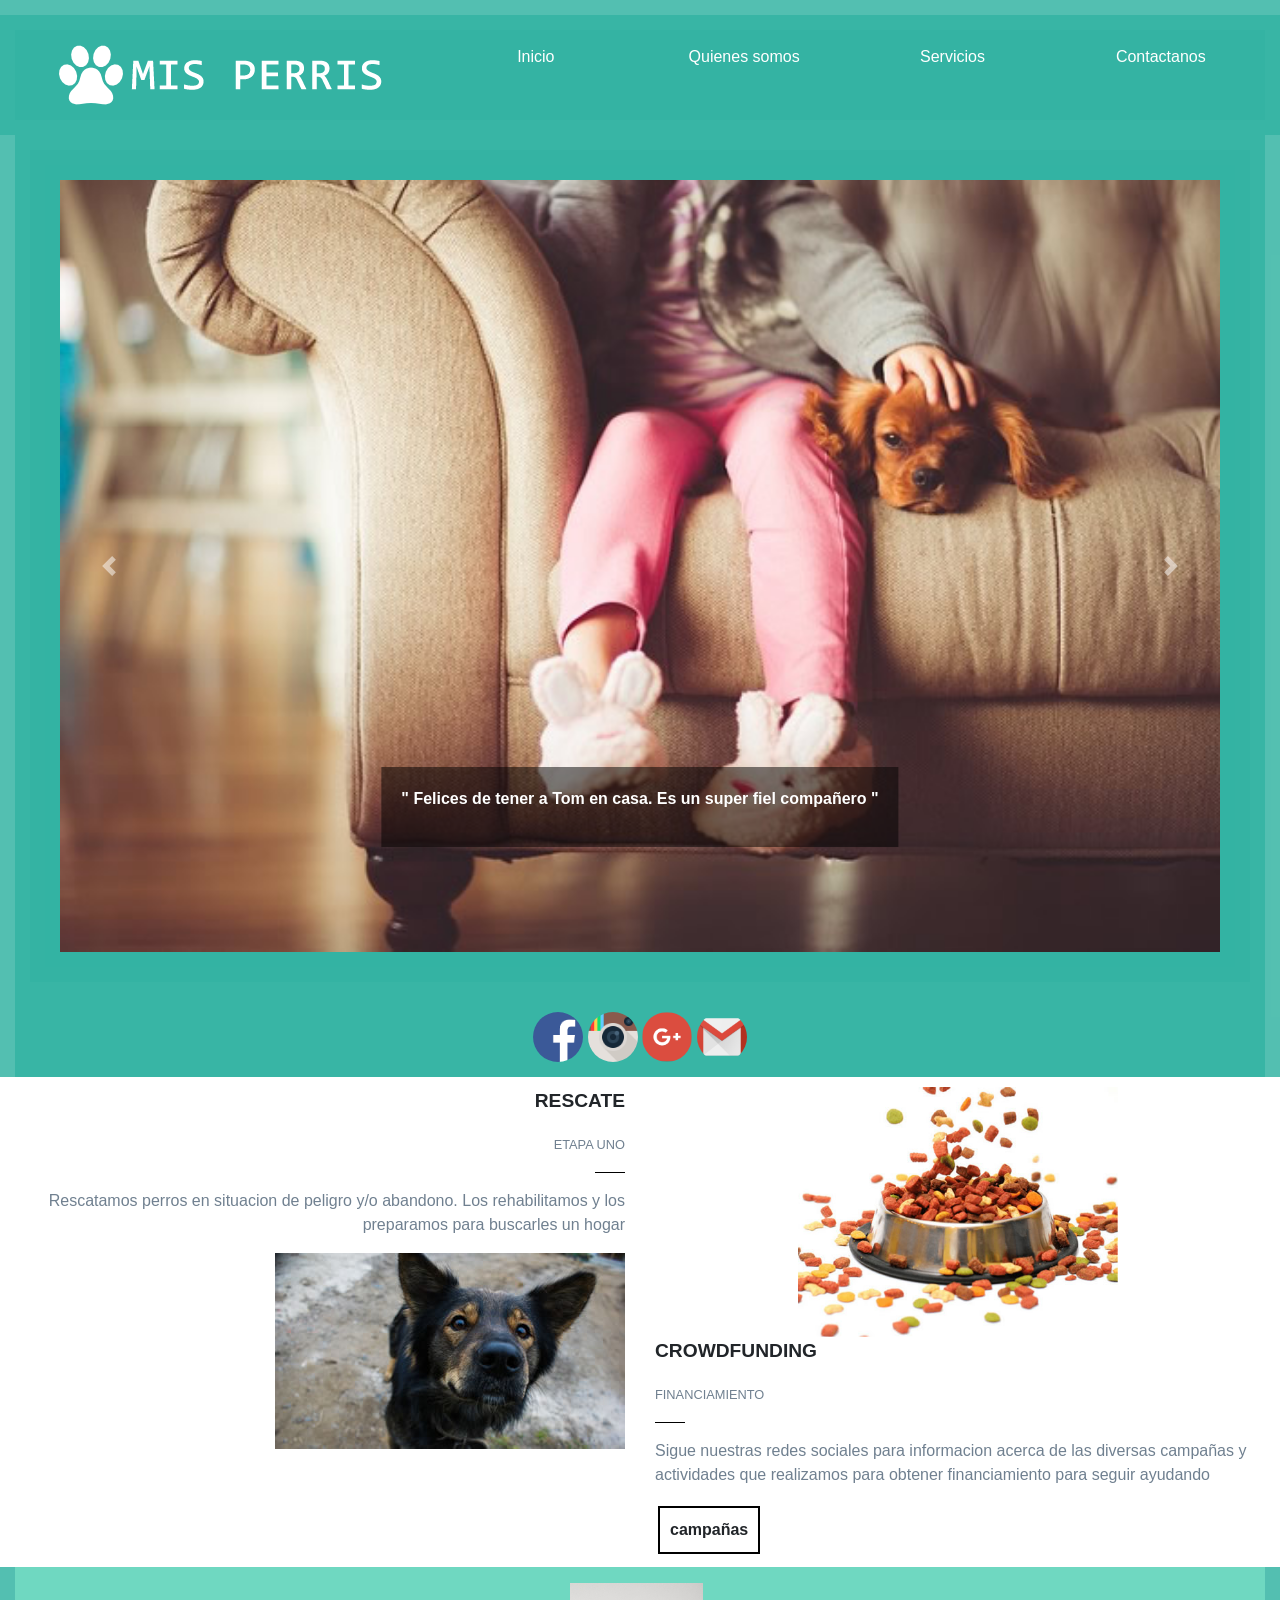
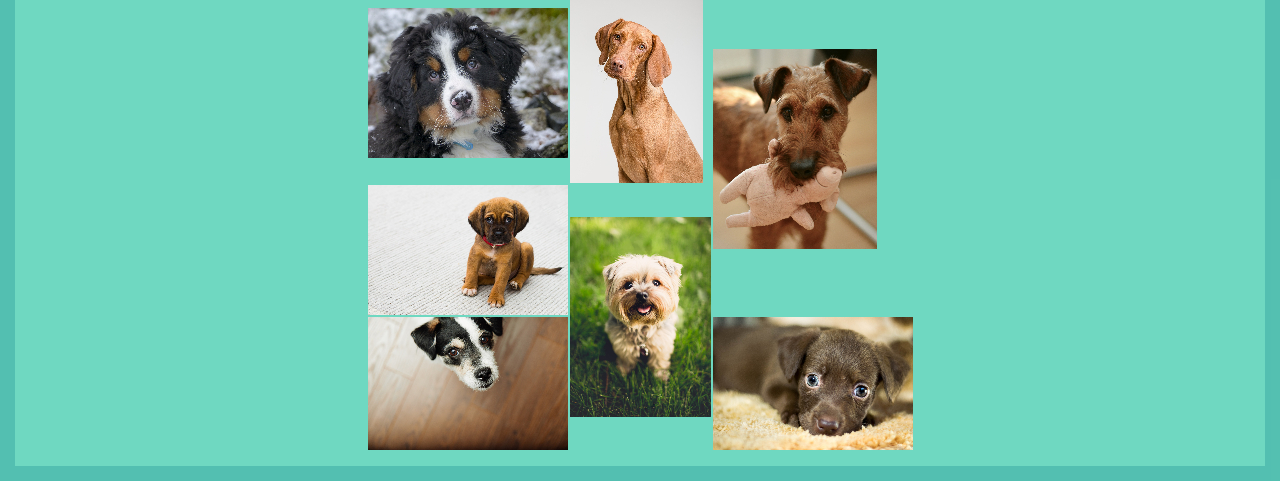
<file: Vistas/index.html>
<!DOCTYPE html>
<html>

<head>
    <meta charset="utf-8" />
    <meta http-equiv="X-UA-Compatible" content="IE=edge">
    <title> Mis Perris </title>
    <meta name="viewport" content="width=device-width, initial-scale=1">
    <link rel="stylesheet" type="text/css" media="screen" href="../css/hoja.css" />
    <link rel="icon" type="image/png" href="../img/patitas.jpg" />
    <link href="../img/patitas.jpg">
    <!--css-->
    <link rel="stylesheet" href="https://stackpath.bootstrapcdn.com/bootstrap/4.1.3/css/bootstrap.min.css">
    <!-- <script src="main.js"></script>-->
</head>

<body>
    <!--jss-->
    <script src="https://code.jquery.com/jquery-3.3.1.slim.min.js"></script>
    <script src="https://cdnjs.cloudflare.com/ajax/libs/popper.js/1.14.3/umd/popper.min.js"></script>
    <script src="https://stackpath.bootstrapcdn.com/bootstrap/4.1.3/js/bootstrap.min.js"></script>
    <div>
        <center>
            <script src="../Vistas/index.html"></script>
            <div class="row">
                <div class="col-xs-12 col-sm-12 col-md-12 col-lg-4">
                    <img src="../img/logo.png" alt="logo">
                </div>
                <div class="col-xs-12 col-sm-6 col-md-3 col-lg-2">
                    <a href="" class="blanco">Inicio</a>
                </div>
                <div class="col-xs-12 col-sm-6 col-md-3 col-lg-2">
                    <a href="" class="blanco">Quienes somos</a>
                </div>
                <div class="col-xs-12 col-sm-6 col-md-3 col-lg-2">
                    <a href="" class="blanco">Servicios</a>
                </div>
                <div class="col-xs-12 col-sm-6 col-md-3 col-lg-2">
                    <a href="Contacto.php" class="blanco">Contactanos</a>
                </div>
            </div>
            <div height="auto" width="auto" id="carouselExampleControls" class="carousel slide" data-ride="carousel">
                <div class="carousel-inner">
                    <div class="carousel-item active">
                        <img class="d-block w-100" src="../img/Tom.jpg" alt="First slide">
                        <div class="descripcion">
                            <p><strong>" Felices de tener a Tom en casa. Es un super fiel compañero "</strong> </p>
                        </div>
                    </div>
                    <div class="carousel-item">
                        <img class="d-block w-100" src="../img/Apolo.jpg" alt="Second slide">
                        <div class="descripcion">
                            <p><strong>" Con Apolo nos apasiona viajar y conocer nuevos lugares "</strong></p>
                        </div>
                    </div>
                    <div class="carousel-item">
                        <img class="d-block w-100" src="../img/Duque.jpg" alt="Third slide">
                        <div class="descripcion">
                            <p><strong>" Ahora con Duque tengo un gran compañero de aventuras "</strong></p>
                        </div>
                    </div>
                </div>
                <a class="carousel-control-prev" href="#carouselExampleControls" role="button" data-slide="prev">
                    <span class="carousel-control-prev-icon" aria-hidden="true"></span>
                    <span class="sr-only">Previous</span>
                </a>
                <a class="carousel-control-next" href="#carouselExampleControls" role="button" data-slide="next">
                    <span class="carousel-control-next-icon" aria-hidden="true"></span>
                    <span class="sr-only">Next</span>
                </a>
            </div>
            <div>
                <img width="50px" height="50px" class="rounded-circle" src="../img/Facebook.png" alt="">
                <img width="50px" height="50px" class="rounded-circle" src="../img/instagram.png" alt="">
                <img width="50px" height="50px" class="rounded-circle" src="../img/google+.png" alt="">
                <img width="50px" height="50px" class="rounded-circle" src="../img/gmail.png" alt="">
            </div>
            <div1 class="row">
                <div1 class="col-xs-12 col-sm-12 col-md-6 col-lg-6">
                    <p id="letra" align="right"><strong><big>RESCATE</big> </strong></p>
                    <p id="letra" class="plomo" align="right"><small>ETAPA UNO </small> </p>
                    <hr align="right" color="black" size=1 width=30>
                    <p class="plomo" align="right">Rescatamos perros en situacion de peligro y/o abandono. Los rehabilitamos y los </br>
                        preparamos para buscarles un hogar </p>
                    <img align="right" src="../img/rescate.jpg" alt="png">
                </div1>
                <div1 class="col-xs-12 col-sm-12 col-md-6 col-lg-6">
                    <img src="../img/crowfunding.jpg" alt="png" width="320" height="250" align="bottom">
                    <p id="letra" align="left"><strong><big> CROWDFUNDING </big> </strong></p>
                    <p id="letra" class="plomo" align="left"><small> FINANCIAMIENTO </small> </p>
                    <hr align="left" color="black" size=1 width=30>
                    <p class="plomo" align="left"> Sigue nuestras redes sociales para informacion acerca de las diversas campañas y</br>
                        actividades que realizamos para obtener financiamiento para seguir ayudando</p>
                    <z><strong> campañas </strong></z>
                </div1>
            </div1>

            <div class="tabla">
                <table width="300px" height="400px">
                    <tr>
                        <td>
                            <a href="#img1"><img src="../img/Oso_tn.jpg" alt="png"></a>
                        </td>
                        <td>
                            <a href="#img2"><img src="../img/Chocolate_tn.jpg" alt="png"></a>
                        </td>
                        <td rowspan="2">
                            <a href="#img3"><img src="../img/Bigotes_tn.jpg" alt="png"></a>
                        </td>
                    </tr>
                    <tr>
                        <td>
                            <a href="#img4"><img src="../img/Maya_tn.jpg" alt="png"></a>
                        </td>
                        <td rowspan="2">
                            <a href="#img5"><img src="../img/Pexel_tn.jpg" alt="png"></a>
                        </td>
                    </tr>
                    <tr>
                        <td>
                            <a href="#img6"><img src="../img/Wifi_tn.jpg" alt="png"></a>
                        </td>
                        <td>
                            <a href="#img7"><img src="../img/Luna_tn.jpg" alt="png"></a>
                        </td>
                    </tr>
                </table>
            </div>
    </div>

    <div class="modal" id="img1">
        <h3>Oso</h3>
        <div class="imagen">
            <a href="#img6">&#60;</a>
            <a href="#img2"><img src="../img/Oso.jpg" alt=""></a>
            <a href="#img2">></a>
        </div>
        <a class="cerrar" href="">X</a>
    </div>
    <div class="modal" id="img2">
        <h3>Chocolate</h3>
        <div class="imagen">
            <a href="#img1">&#60;</a>
            <a href="#img3"><img src="../img/Chocolate.jpg" alt=""></a>
            <a href="#img3">></a>
        </div>
        <a class="cerrar" href="">X</a>
    </div>
    <div class="modal" id="img3">
        <h3>Bigotes</h3>
        <div class="imagen">
            <a href="#img2">&#60;</a>
            <a href="#img4"><img src="../img/Bigotes.jpg" alt=""></a>
            <a href="#img4">></a>
        </div>
        <a class="cerrar" href="">X</a>
    </div>
    <div class="modal" id="img4">
        <h3>Maya</h3>
        <div class="imagen">
            <a href="#img3">&#60;</a>
            <a href="#img5"><img src="../img/Maya.jpg" alt=""></a>
            <a href="#img5">></a>
        </div>
        <a class="cerrar" href="">x</a>
    </div>
    <div class="modal" id="img5">
        <h3>Pexel</h3>
        <div class="imagen">
            <a href="#img4">&#60;</a>
            <a href="#img6">
                <image src="../img/Pexel.jpg" alt="">
            </a>
            <a href="#img6">></a>
        </div>
        <a class="cerrar" href="">X</a>
    </div>
    <div class="modal" id="img6">
        <h3>Wifi</h3>
        <div class="imagen">
            <a href="#img5">&#60;</a>
            <a href="#img1"><img src="../img/Wifi.jpg" alt=""></a>
            <a href="#img1">></a>
        </div>
        <a class="cerrar" href="">X</a>
    </div>
    <div class="modal" id="img1">
        <h3>Luna</h3>
        <div class="imagen">
            <a href="">&#60;</a>
            <a href=""><img src="../img/Luna.jpg" alt=""></a>
            <a href=""></a>
        </div>
        <a class="cerrar" href="">X</a>
    </div>

    </div>
    </divx>

    <!------------Zona de modal------------------->
    <div class="modal fade" id="Perro1" tabindex="-1" role="dialog" aria-labelledby="exampleModalCenterTitle" aria-hidden="true">
        <div class="modal-dialog modal-dialog-centered" role="document">
            <div class="modal-content">
                <div class="modal-header">
                    <h5 class="modal-title" id="exampleModalLongTitle">Modal title</h5>
                    <button type="button" class="close" data-dismiss="modal" aria-label="Close">
          <span aria-hidden="true">&times;</span>
        </button>
                </div>
                <div class="modal-body">
                    ...
                </div>
                <div class="modal-footer">
                    <button type="button" class="btn btn-secondary" data-dismiss="modal">Cerrar</button>
                </div>
            </div>
        </div>
    </div>


</body>

</html>
</file>
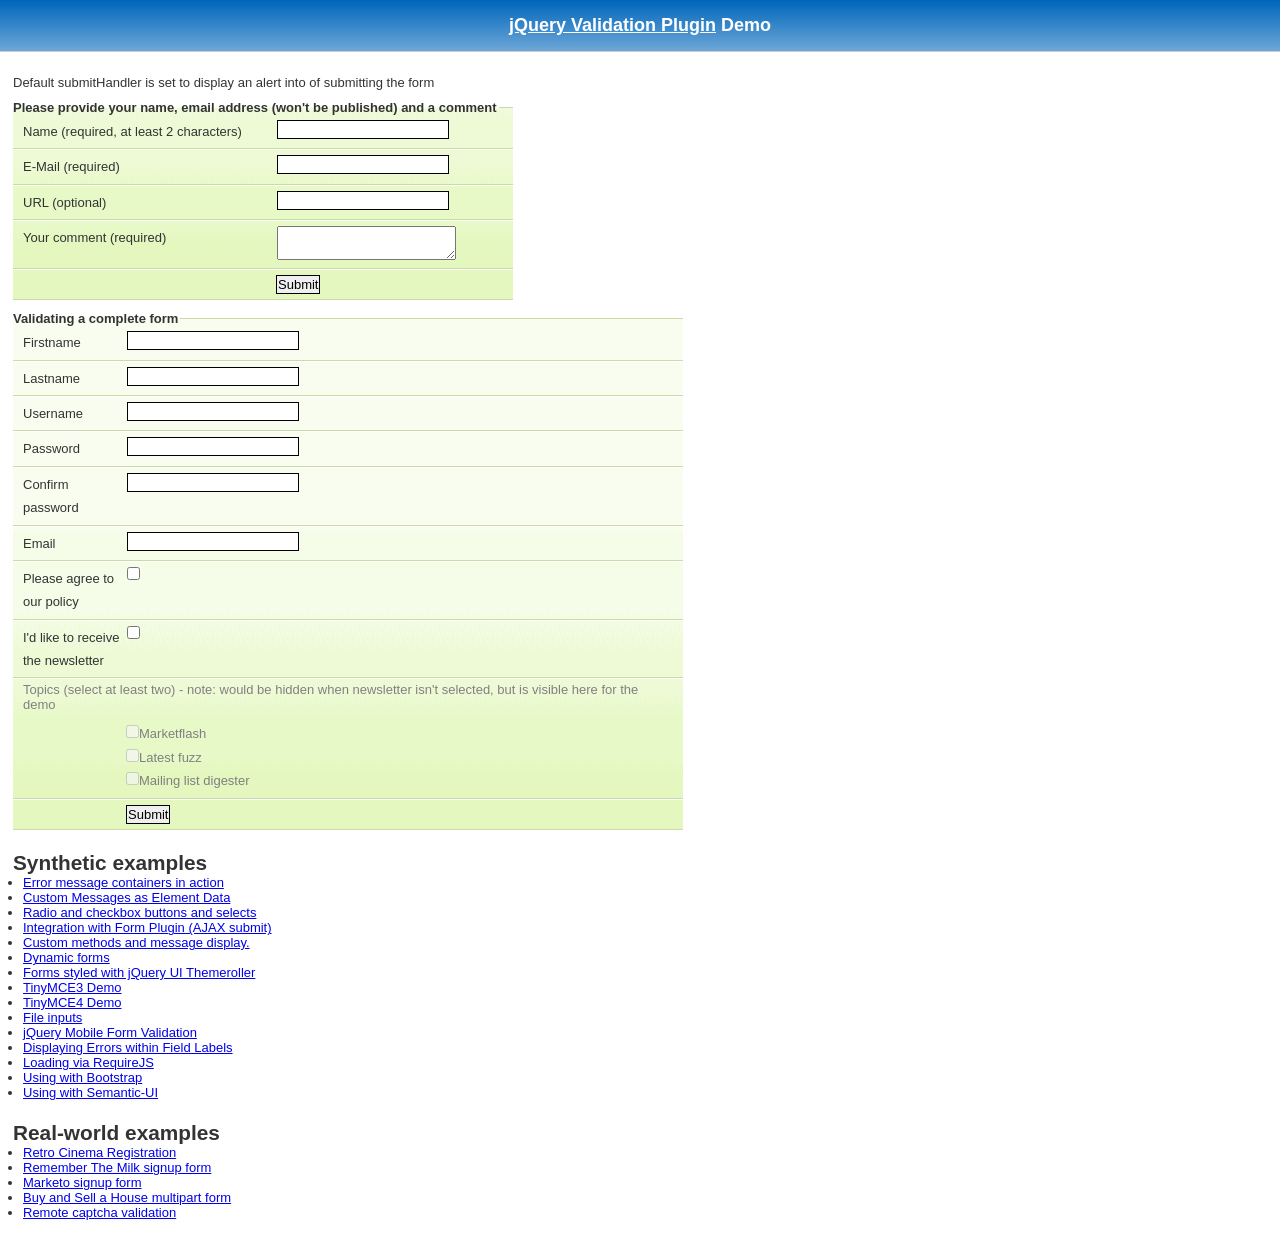
<file: jqueryvalidation/demo/index.html>
<!DOCTYPE html>
<html lang="en">
    <head>
        <meta charset="utf-8">
        <title>jQuery validation plug-in - main demo</title>
        <link rel="stylesheet" href="css/screen.css">
        <script src="../lib/jquery.js"></script>
        <script src="../dist/jquery.validate.js"></script>
        <script>
            $.validator.setDefaults({
                submitHandler: function () {
                    alert("submitted!");
                }
            });

            $().ready(function () {
                // validate the comment form when it is submitted
                $("#commentForm").validate();

                // validate signup form on keyup and submit
                $("#signupForm").validate({
                    rules: {
                        firstname: "required",
                        lastname: "required",
                        username: {
                            required: true,
                            minlength: 2
                        },
                        password: {
                            required: true,
                            minlength: 5
                        },
                        confirm_password: {
                            required: true,
                            minlength: 5,
                            equalTo: "#password"
                        },
                        email: {
                            required: true,
                            email: true
                        },
                        topic: {
                            required: "#newsletter:checked",
                            minlength: 2
                        },
                        agree: "required"
                    },
                    messages: {
                        firstname: "Please enter your firstname",
                        lastname: "Please enter your lastname",
                        username: {
                            required: "Please enter a username",
                            minlength: "Your username must consist of at least 2 characters"
                        },
                        password: {
                            required: "Please provide a password",
                            minlength: "Your password must be at least 5 characters long"
                        },
                        confirm_password: {
                            required: "Please provide a password",
                            minlength: "Your password must be at least 5 characters long",
                            equalTo: "Please enter the same password as above"
                        },
                        email: "Please enter a valid email address",
                        agree: "Please accept our policy",
                        topic: "Please select at least 2 topics"
                    }
                });

                // propose username by combining first- and lastname
                $("#username").focus(function () {
                    var firstname = $("#firstname").val();
                    var lastname = $("#lastname").val();
                    if (firstname && lastname && !this.value) {
                        this.value = firstname + "." + lastname;
                    }
                });

                //code to hide topic selection, disable for demo
                var newsletter = $("#newsletter");
                // newsletter topics are optional, hide at first
                var inital = newsletter.is(":checked");
                var topics = $("#newsletter_topics")[inital ? "removeClass" : "addClass"]("gray");
                var topicInputs = topics.find("input").attr("disabled", !inital);
                // show when newsletter is checked
                newsletter.click(function () {
                    topics[this.checked ? "removeClass" : "addClass"]("gray");
                    topicInputs.attr("disabled", !this.checked);
                });
            });
        </script>
        <style>
            #commentForm {
                width: 500px;
            }
            #commentForm label {
                width: 250px;
            }
            #commentForm label.error, #commentForm input.submit {
                margin-left: 253px;
            }
            #signupForm {
                width: 670px;
            }
            #signupForm label.error {
                margin-left: 10px;
                width: auto;
                display: inline;
            }
            #newsletter_topics label.error {
                display: none;
                margin-left: 103px;
            }
        </style>
    </head>
    <body>
        <h1 id="banner"><a href="https://jqueryvalidation.org/">jQuery Validation Plugin</a> Demo</h1>
        <div id="main">
            <p>Default submitHandler is set to display an alert into of submitting the form</p>
            <form class="cmxform" id="commentForm" method="get" action="">
                <fieldset>
                    <legend>Please provide your name, email address (won't be published) and a comment</legend>
                    <p>
                        <label for="cname">Name (required, at least 2 characters)</label>
                        <input id="cname" name="name" minlength="2" type="text" required>
                    </p>
                    <p>
                        <label for="cemail">E-Mail (required)</label>
                        <input id="cemail" type="email" name="email" required>
                    </p>
                    <p>
                        <label for="curl">URL (optional)</label>
                        <input id="curl" type="url" name="url">
                    </p>
                    <p>
                        <label for="ccomment">Your comment (required)</label>
                        <textarea id="ccomment" name="comment" required></textarea>
                    </p>
                    <p>
                        <input class="submit" type="submit" value="Submit">
                    </p>
                </fieldset>
            </form>
            <form class="cmxform" id="signupForm" method="get" action="">
                <fieldset>
                    <legend>Validating a complete form</legend>
                    <p>
                        <label for="firstname">Firstname</label>
                        <input id="firstname" name="firstname" type="text">
                    </p>
                    <p>
                        <label for="lastname">Lastname</label>
                        <input id="lastname" name="lastname" type="text">
                    </p>
                    <p>
                        <label for="username">Username</label>
                        <input id="username" name="username" type="text">
                    </p>
                    <p>
                        <label for="password">Password</label>
                        <input id="password" name="password" type="password">
                    </p>
                    <p>
                        <label for="confirm_password">Confirm password</label>
                        <input id="confirm_password" name="confirm_password" type="password">
                    </p>
                    <p>
                        <label for="email">Email</label>
                        <input id="email" name="email" type="email">
                    </p>
                    <p>
                        <label for="agree">Please agree to our policy</label>
                        <input type="checkbox" class="checkbox" id="agree" name="agree">
                    </p>
                    <p>
                        <label for="newsletter">I'd like to receive the newsletter</label>
                        <input type="checkbox" class="checkbox" id="newsletter" name="newsletter">
                    </p>
                    <fieldset id="newsletter_topics">
                        <legend>Topics (select at least two) - note: would be hidden when newsletter isn't selected, but is visible here for the demo</legend>
                        <label for="topic_marketflash">
                            <input type="checkbox" id="topic_marketflash" value="marketflash" name="topic">Marketflash
                        </label>
                        <label for="topic_fuzz">
                            <input type="checkbox" id="topic_fuzz" value="fuzz" name="topic">Latest fuzz
                        </label>
                        <label for="topic_digester">
                            <input type="checkbox" id="topic_digester" value="digester" name="topic">Mailing list digester
                        </label>
                        <label for="topic" class="error">Please select at least two topics you'd like to receive.</label>
                    </fieldset>
                    <p>
                        <input class="submit" type="submit" value="Submit">
                    </p>
                </fieldset>
            </form>
            <h3>Synthetic examples</h3>
            <ul>
                <li><a href="errorcontainer-demo.html">Error message containers in action</a>
                </li>
                <li><a href="custom-messages-data-demo.html">Custom Messages as Element Data</a>
                </li>
                <li><a href="radio-checkbox-select-demo.html">Radio and checkbox buttons and selects</a>
                </li>
                <li><a href="ajaxSubmit-integration-demo.html">Integration with Form Plugin (AJAX submit)</a>
                </li>
                <li><a href="custom-methods-demo.html">Custom methods and message display.</a>
                </li>
                <li><a href="dynamic-totals.html">Dynamic forms</a>
                </li>
                <li><a href="themerollered.html">Forms styled with jQuery UI Themeroller</a>
                </li>
                <li><a href="tinymce/">TinyMCE3 Demo</a>
                </li>
                <li><a href="tinymce4/">TinyMCE4 Demo</a>
                </li>
                <li><a href="file_input.html">File inputs</a>
                </li>
                <li><a href="jquerymobile.html">jQuery Mobile Form Validation</a>
                </li>
                <li><a href="errors-within-labels.html">Displaying Errors within Field Labels</a>
                </li>
                <li><a href="requirejs/index.html">Loading via RequireJS</a>
                </li>
                <li><a href="bootstrap/index.html">Using with Bootstrap</a>
                </li>
                <li><a href="semantic-ui/index.html">Using with Semantic-UI</a>
                </li>
            </ul>
            <h3>Real-world examples</h3>
            <ul>
                <li><a href="cinema/">Retro Cinema Registration</a></li>
                <li><a href="milk/">Remember The Milk signup form</a></li>
                <li><a href="marketo/">Marketo signup form</a></li>
                <li><a href="multipart/">Buy and Sell a House multipart form</a></li>
                <li><a href="captcha/">Remote captcha validation</a></li>
            </ul>
        </div>
    </body>
</html>
</file>
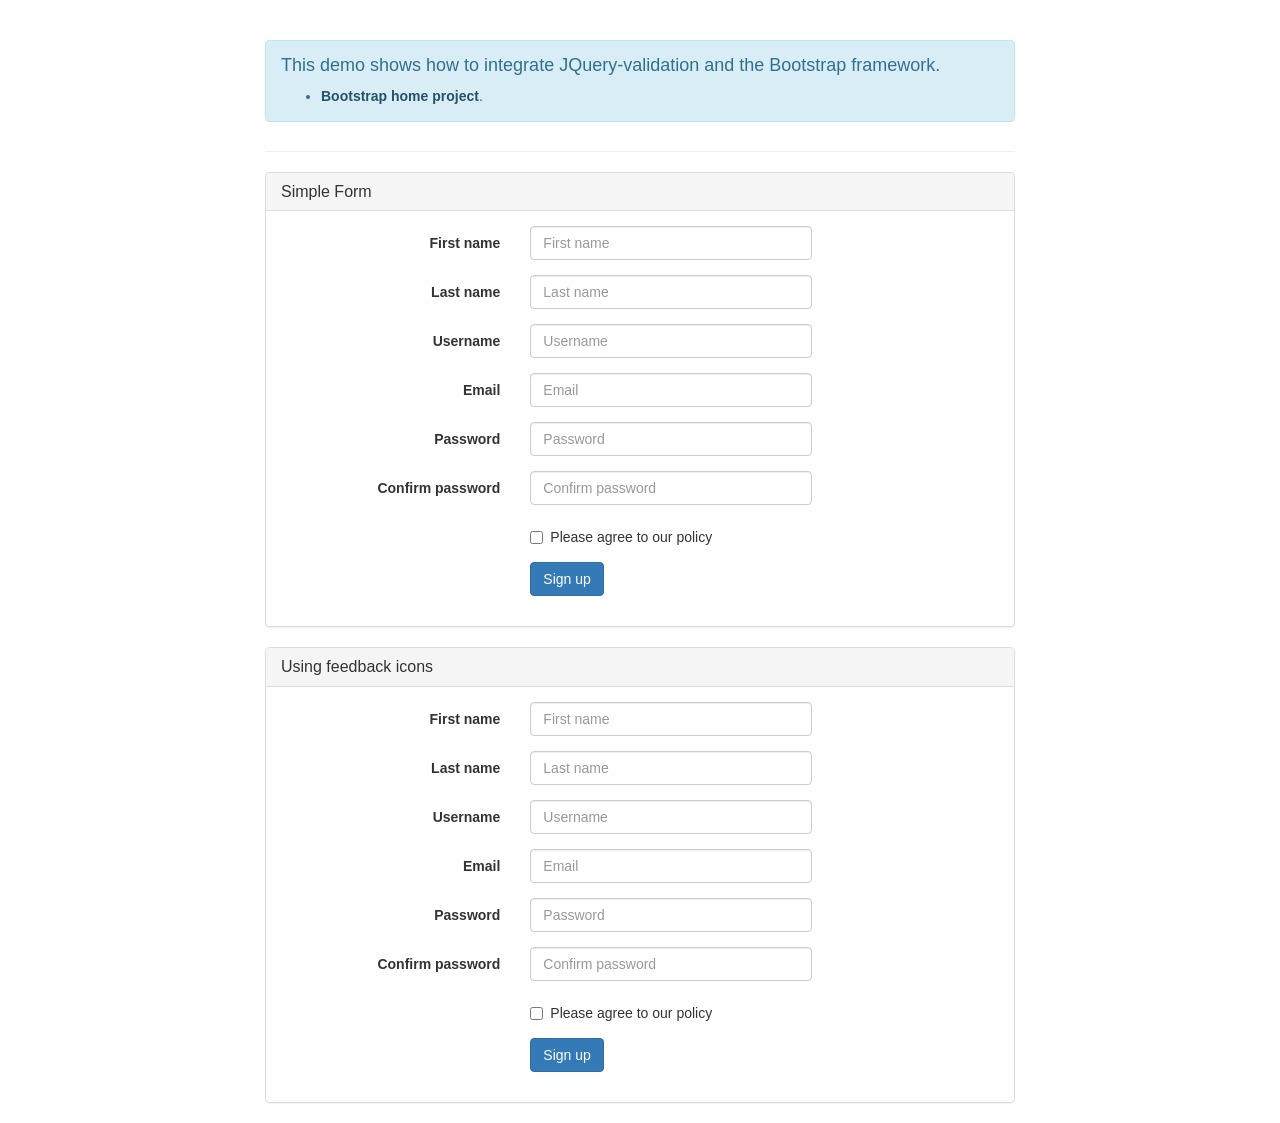
<file: jqueryvalidation/demo/bootstrap/index.html>
<!DOCTYPE html>
<html>
    <head>
        <title>JQuery-validation demo | Bootstrap</title>

        <link rel="stylesheet" href="https://maxcdn.bootstrapcdn.com/bootstrap/3.3.5/css/bootstrap.min.css" />

        <script type="text/javascript" src="../../lib/jquery-1.11.1.js"></script>
        <script type="text/javascript" src="../../dist/jquery.validate.js"></script>
    </head>
    <body>
        <div class="container">
            <div class="row">
                <div class="col-sm-8 col-sm-offset-2">
                    <div class="page-header">
                        <div class="alert alert-info" role="alert">
                            <h4>This demo shows how to integrate JQuery-validation and the Bootstrap framework.</h4>
                            <ul>
                                <li><a href="https://getbootstrap.com/" class="alert-link">Bootstrap home project</a>.</li>
                            </ul>
                        </div>
                    </div>

                    <div class="panel panel-default">
                        <div class="panel-heading">
                            <h3 class="panel-title">Simple Form</h3>
                        </div>
                        <div class="panel-body">
                            <form id="signupForm" method="post" class="form-horizontal" action="">
                                <div class="form-group">
                                    <label class="col-sm-4 control-label" for="firstname">First name</label>
                                    <div class="col-sm-5">
                                        <input type="text" class="form-control" id="firstname" name="firstname" placeholder="First name" />
                                    </div>
                                </div>

                                <div class="form-group">
                                    <label class="col-sm-4 control-label" for="lastname">Last name</label>
                                    <div class="col-sm-5">
                                        <input type="text" class="form-control" id="lastname" name="lastname" placeholder="Last name" />
                                    </div>
                                </div>

                                <div class="form-group">
                                    <label class="col-sm-4 control-label" for="username">Username</label>
                                    <div class="col-sm-5">
                                        <input type="text" class="form-control" id="username" name="username" placeholder="Username" />
                                    </div>
                                </div>

                                <div class="form-group">
                                    <label class="col-sm-4 control-label" for="email">Email</label>
                                    <div class="col-sm-5">
                                        <input type="text" class="form-control" id="email" name="email" placeholder="Email" />
                                    </div>
                                </div>

                                <div class="form-group">
                                    <label class="col-sm-4 control-label" for="password">Password</label>
                                    <div class="col-sm-5">
                                        <input type="password" class="form-control" id="password" name="password" placeholder="Password" />
                                    </div>
                                </div>

                                <div class="form-group">
                                    <label class="col-sm-4 control-label" for="confirm_password">Confirm password</label>
                                    <div class="col-sm-5">
                                        <input type="password" class="form-control" id="confirm_password" name="confirm_password" placeholder="Confirm password" />
                                    </div>
                                </div>

                                <div class="form-group">
                                    <div class="col-sm-5 col-sm-offset-4">
                                        <div class="checkbox">
                                            <label>
                                                <input type="checkbox" id="agree" name="agree" value="agree" />Please agree to our policy
                                            </label>
                                        </div>
                                    </div>
                                </div>

                                <div class="form-group">
                                    <div class="col-sm-9 col-sm-offset-4">
                                        <button type="submit" class="btn btn-primary" name="signup" value="Sign up">Sign up</button>
                                    </div>
                                </div>
                            </form>
                        </div>
                    </div>

                    <div class="panel panel-default">
                        <div class="panel-heading">
                            <h3 class="panel-title">Using feedback icons</h3>
                        </div>
                        <div class="panel-body">
                            <form id="signupForm1" method="post" class="form-horizontal" action="">
                                <div class="form-group">
                                    <label class="col-sm-4 control-label" for="firstname1">First name</label>
                                    <div class="col-sm-5">
                                        <input type="text" class="form-control" id="firstname1" name="firstname1" placeholder="First name" />
                                    </div>
                                </div>

                                <div class="form-group">
                                    <label class="col-sm-4 control-label" for="lastname1">Last name</label>
                                    <div class="col-sm-5">
                                        <input type="text" class="form-control" id="lastname1" name="lastname1" placeholder="Last name" />
                                    </div>
                                </div>

                                <div class="form-group">
                                    <label class="col-sm-4 control-label" for="username1">Username</label>
                                    <div class="col-sm-5">
                                        <input type="text" class="form-control" id="username1" name="username1" placeholder="Username" />
                                    </div>
                                </div>

                                <div class="form-group">
                                    <label class="col-sm-4 control-label" for="email1">Email</label>
                                    <div class="col-sm-5">
                                        <input type="text" class="form-control" id="email1" name="email1" placeholder="Email" />
                                    </div>
                                </div>

                                <div class="form-group">
                                    <label class="col-sm-4 control-label" for="password1">Password</label>
                                    <div class="col-sm-5">
                                        <input type="password" class="form-control" id="password1" name="password1" placeholder="Password" />
                                    </div>
                                </div>

                                <div class="form-group">
                                    <label class="col-sm-4 control-label" for="confirm_password1">Confirm password</label>
                                    <div class="col-sm-5">
                                        <input type="password" class="form-control" id="confirm_password1" name="confirm_password1" placeholder="Confirm password" />
                                    </div>
                                </div>

                                <div class="form-group">
                                    <div class="col-sm-5 col-sm-offset-4">
                                        <div class="checkbox">
                                            <label>
                                                <input type="checkbox" id="agree1" name="agree1" value="agree" />Please agree to our policy
                                            </label>
                                        </div>
                                    </div>
                                </div>

                                <div class="form-group">
                                    <div class="col-sm-9 col-sm-offset-4">
                                        <button type="submit" class="btn btn-primary" name="signup1" value="Sign up">Sign up</button>
                                    </div>
                                </div>
                            </form>
                        </div>
                    </div>
                </div>
            </div>
        </div>
        <script type="text/javascript">
            $.validator.setDefaults({
                submitHandler: function () {
                    alert("submitted!");
                }
            });

            $(document).ready(function () {
                $("#signupForm").validate({
                    rules: {
                        firstname: "required",
                        lastname: "required",
                        username: {
                            required: true,
                            minlength: 2
                        },
                        password: {
                            required: true,
                            minlength: 5
                        },
                        confirm_password: {
                            required: true,
                            minlength: 5,
                            equalTo: "#password"
                        },
                        email: {
                            required: true,
                            email: true
                        },
                        agree: "required"
                    },
                    messages: {
                        firstname: "Please enter your firstname",
                        lastname: "Please enter your lastname",
                        username: {
                            required: "Please enter a username",
                            minlength: "Your username must consist of at least 2 characters"
                        },
                        password: {
                            required: "Please provide a password",
                            minlength: "Your password must be at least 5 characters long"
                        },
                        confirm_password: {
                            required: "Please provide a password",
                            minlength: "Your password must be at least 5 characters long",
                            equalTo: "Please enter the same password as above"
                        },
                        email: "Please enter a valid email address",
                        agree: "Please accept our policy"
                    },
                    errorElement: "em",
                    errorPlacement: function (error, element) {
                        // Add the `help-block` class to the error element
                        error.addClass("help-block");

                        if (element.prop("type") === "checkbox") {
                            error.insertAfter(element.parent("label"));
                        } else {
                            error.insertAfter(element);
                        }
                    },
                    highlight: function (element, errorClass, validClass) {
                        $(element).parents(".col-sm-5").addClass("has-error").removeClass("has-success");
                    },
                    unhighlight: function (element, errorClass, validClass) {
                        $(element).parents(".col-sm-5").addClass("has-success").removeClass("has-error");
                    }
                });

                $("#signupForm1").validate({
                    rules: {
                        firstname1: "required",
                        lastname1: "required",
                        username1: {
                            required: true,
                            minlength: 2
                        },
                        password1: {
                            required: true,
                            minlength: 5
                        },
                        confirm_password1: {
                            required: true,
                            minlength: 5,
                            equalTo: "#password1"
                        },
                        email1: {
                            required: true,
                            email: true
                        },
                        agree1: "required"
                    },
                    messages: {
                        firstname1: "Please enter your firstname",
                        lastname1: "Please enter your lastname",
                        username1: {
                            required: "Please enter a username",
                            minlength: "Your username must consist of at least 2 characters"
                        },
                        password1: {
                            required: "Please provide a password",
                            minlength: "Your password must be at least 5 characters long"
                        },
                        confirm_password1: {
                            required: "Please provide a password",
                            minlength: "Your password must be at least 5 characters long",
                            equalTo: "Please enter the same password as above"
                        },
                        email1: "Please enter a valid email address",
                        agree1: "Please accept our policy"
                    },
                    errorElement: "em",
                    errorPlacement: function (error, element) {
                        // Add the `help-block` class to the error element
                        error.addClass("help-block");

                        // Add `has-feedback` class to the parent div.form-group
                        // in order to add icons to inputs
                        element.parents(".col-sm-5").addClass("has-feedback");

                        if (element.prop("type") === "checkbox") {
                            error.insertAfter(element.parent("label"));
                        } else {
                            error.insertAfter(element);
                        }

                        // Add the span element, if doesn't exists, and apply the icon classes to it.
                        if (!element.next("span")[ 0 ]) {
                            $("<span class='glyphicon glyphicon-remove form-control-feedback'></span>").insertAfter(element);
                        }
                    },
                    success: function (label, element) {
                        // Add the span element, if doesn't exists, and apply the icon classes to it.
                        if (!$(element).next("span")[ 0 ]) {
                            $("<span class='glyphicon glyphicon-ok form-control-feedback'></span>").insertAfter($(element));
                        }
                    },
                    highlight: function (element, errorClass, validClass) {
                        $(element).parents(".col-sm-5").addClass("has-error").removeClass("has-success");
                        $(element).next("span").addClass("glyphicon-remove").removeClass("glyphicon-ok");
                    },
                    unhighlight: function (element, errorClass, validClass) {
                        $(element).parents(".col-sm-5").addClass("has-success").removeClass("has-error");
                        $(element).next("span").addClass("glyphicon-ok").removeClass("glyphicon-remove");
                    }
                });
            });
        </script>
    </body>
</html>
</file>
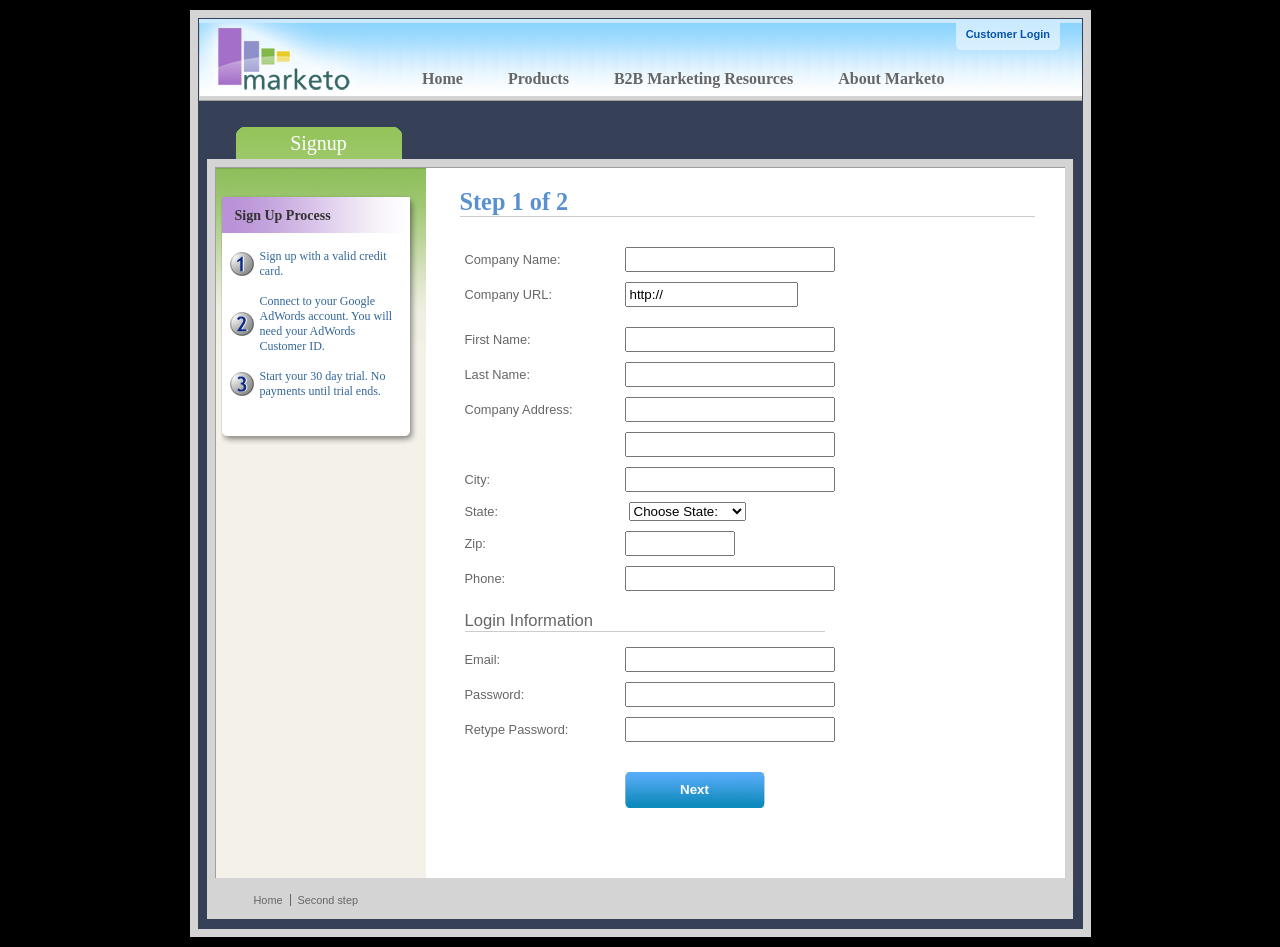
<file: jqueryvalidation/demo/marketo/index.html>
<!DOCTYPE html>
<html lang="en">
<head>
	<meta charset="utf-8">
	<title>Subscription Signup | Marketo</title>
	<script src="../../lib/jquery.js"></script>
	<script src="../../lib/jquery.mockjax.js"></script>
	<script src="../../dist/jquery.validate.js"></script>
	<script src="jquery.maskedinput.js"></script>
	<script src="mktSignup.js"></script>
	<link rel="stylesheet" href="stylesheet.css">
</head>
<body>
<!-- start page wrapper -->
<div id="letterbox">
	<!-- start header container -->
	<div id="header-background">
		<div class="nav-global-container">
			<div class="login">
				<a href="#">
					<span></span>Customer Login</a>
			</div>
			<div class="logo">
				<a href="#">
					<img src="images/logo_marketo.gif" width="168" height="73" alt="Marketo">
				</a>
			</div>
			<div class="nav-global">
				<ul>
					<li>
						<a href="#" class="nav-g01">
							<span></span>Home</a>
					</li>
					<li>
						<a href="#" class="nav-g02">
							<span></span>Products</a>
					</li>
					<li>
						<a href="#" class="nav-g04">
							<span></span>B2B Marketing Resources</a>
					</li>
					<li>
						<a href="#" class="nav-g05">
							<span></span>About Marketo</a>
					</li>
				</ul>
			</div>
		</div>
	</div>
	<!-- end header container -->
	<div class="line-grey-tier"></div>
	<!-- start page container 2 div-->
	<div id="page-container" class="resize">
		<div id="page-content-inner" class="resize">
			<!-- start col-main -->
			<div id="col-main" class="resize" style="">
				<!-- start main content -->
				<div class="main-content resize">
					<div class="action-container" style="display:none;"></div>
					<h1>Step 1 of 2</h1>
					<p>
					</p>
					<br clear="all">
					<div>
						<form id="profileForm" type="actionForm" action="step2.htm" method="get">
							<div class="error" style="display:none;">
								<img src="images/warning.gif" alt="Warning!" width="24" height="24" style="float:left; margin: -5px 10px 0px 0px;">
								<span></span>.
								<br clear="all">
							</div>
							<table cellpadding="0" cellspacing="0" border="0">
								<tr>
									<td class="label">
										<label for="co_name">Company Name:</label>
									</td>
									<td class="field">
										<input id="co_name" class="required" maxlength="40" name="co_name" size="20" type="text" tabindex="1" value="">
									</td>
								</tr>
								<tr>
									<td class="label">
										<label for="co_url">Company URL:</label>
									</td>
									<td class="field">
										<input id="co_url" class="required defaultInvalid url" maxlength="40" name="co_url" style="width:163px" type="text" tabindex="2" value="http://">
									</td>
								</tr>
								<tr>
									<td>
									<td>
								</tr>
								<tr>
									<td class="label">
										<label for="first_name">First Name:</label>
									</td>
									<td class="field">
										<input id="first_name" class="required" maxlength="40" name="first_name" size="20" type="text" tabindex="3" value="">
									</td>
								</tr>
								<tr>
									<td class="label">
										<label for="last_name">Last Name:</label>
									</td>
									<td class="field">
										<input id="last_name" class="required" maxlength="40" name="last_name" size="20" type="text" tabindex="4" value="">
									</td>
								</tr>
								<tr>
									<td class="label">
										<label for="address1">Company Address:</label>
									</td>
									<td class="field">
										<input maxlength="40" class="required" name="address1" size="20" type="text" tabindex="5" value="">
									</td>
								</tr>
								<tr>
									<td class="label"></td>
									<td class="field">
										<input maxlength="40" name="address2" size="20" type="text" tabindex="6" value="">
									</td>
								</tr>
								<tr>
									<td class="label">
										<label for="city">City:</label>
									</td>
									<td class="field">
										<input maxlength="40" class="required" name="city" size="20" type="text" tabindex="7" value="">
									</td>
								</tr>
								<tr>
									<td class="label">
										<label for="state">State:</label>
									</td>
									<td class="field">
										<select id="state" class="required" name="state" style="margin-left: 4px;" tabindex="8">
											<option value="">Choose State:</option>
											<option value="AL">Alabama</option>
											<option value="AK">Alaska</option>
											<option value="AZ">Arizona</option>
											<option value="AR">Arkansas</option>
											<option value="CA">California</option>
											<option value="CO">Colorado</option>
											<option value="CT">Connecticut</option>
											<option value="DE">Delaware</option>
											<option value="FL">Florida</option>
											<option value="GA">Georgia</option>
											<option value="HI">Hawaii</option>
											<option value="ID">Idaho</option>
											<option value="IL">Illinois</option>
											<option value="IN">Indiana</option>
											<option value="IA">Iowa</option>
											<option value="KS">Kansas</option>
											<option value="KY">Kentucky</option>
											<option value="LA">Louisiana</option>
											<option value="ME">Maine</option>
											<option value="MD">Maryland</option>
											<option value="MA">Massachusetts</option>
											<option value="MI">Michigan</option>
											<option value="MN">Minnesota</option>
											<option value="MS">Mississippi</option>
											<option value="MO">Missouri</option>
											<option value="MT">Montana</option>
											<option value="NE">Nebraska</option>
											<option value="NV">Nevada</option>
											<option value="NH">New Hampshire</option>
											<option value="NJ">New Jersey</option>
											<option value="NM">New Mexico</option>
											<option value="NY">New York</option>
											<option value="NC">North Carolina</option>
											<option value="ND">North Dakota</option>
											<option value="OH">Ohio</option>
											<option value="OK">Oklahoma</option>
											<option value="OR">Oregon</option>
											<option value="PA">Pennsylvania</option>
											<option value="RI">Rhode Island</option>
											<option value="SC">South Carolina</option>
											<option value="SD">South Dakota</option>
											<option value="TN">Tennessee</option>
											<option value="TX">Texas</option>
											<option value="UT">Utah</option>
											<option value="VT">Vermont</option>
											<option value="VA">Virginia</option>
											<option value="WA">Washington</option>
											<option value="WV">West Virginia</option>
											<option value="WI">Wisconsin</option>
											<option value="WY">Wyoming</option>
										</select>
									</td>
								</tr>
								<tr>
									<td class="label">
										<label for="zip">Zip:</label>
									</td>
									<td class="field">
										<input maxlength="10" name="zip" style="width: 100px" type="text" class="required zipcode" tabindex="9" value="">
									</td>
								</tr>
								<tr>
									<td class="label">
										<label for="phone">Phone:</label>
									</td>
									<td class="field">
										<input id="phone" maxlength="14" name="phone" type="text" class="required phone" tabindex="10" value="">
									</td>
								</tr>
								<tr>
									<td colspan="2">
										<h2 style="border-bottom: 1px solid #CCCCCC;">Login Information</h2>
									</td>
								</tr>
								<tr>
									<td class="label">
										<label for="email">Email:</label>
									</td>
									<td class="field">
										<input id="email" class="required email" remote="emails.action" maxlength="40" name="email" size="20" type="text" tabindex="11" value="">
									</td>
								</tr>
								<tr>
									<td class="label">
										<label for="password1">Password:</label>
									</td>
									<td class="field">
										<input id="password1" class="required password" maxlength="40" name="password1" size="20" type="password" tabindex="12" value="">
									</td>
								</tr>
								<tr>
									<td class="label">
										<label for="password2">Retype Password:</label>
									</td>
									<td class="field">
										<input id="password2" class="required" equalTo="#password1" maxlength="40" name="password2" size="20" type="password" tabindex="13" value="">
										<div class="formError"></div>
									</td>
								</tr>
								<tr>
									<td></td>
									<td>
										<div class="buttonSubmit">
											<span></span>
											<input class="formButton" type="submit" value="Next" style="width: 140px" tabindex="14">
										</div>
									</td>
								</tr>
							</table>
							<br>
							<br>
						</form>
						<br clear="all">
					</div>
				</div>
				<!-- end main content -->
				<br>
			</div>
			<!-- end col-main -->
			<!-- start left col -->
			<div id="col-left" class="nav-left-back empty resize" style="position: absolute; min-height: 450px;">
				<div class="col-left-header-tab" style="position: absolute;">Signup</div>
				<div class="nav-left"></div>
				<div class="left-nav-callout png" style="top: 15px; margin-bottom: 100px;">
					<img src="images/left-nav-callout-long.png" class="png" alt="">
					<h6>Sign Up Process</h6>
					<a style="background-image: url(images/step1-24.gif); font-weight: normal; text-decoration: none; cursor: default;">Sign up with a valid credit card.</a>
					<a style="background-image: url(images/step2-24.gif); font-weight: normal; text-decoration: none; cursor: default;">Connect to your Google AdWords account.  You will need your AdWords Customer ID.</a>
					<a style="background-image: url(images/step3-24.gif); font-weight: normal; text-decoration: none; cursor: default;">Start your 30 day trial.  No payments until trial ends.</a>
				</div>
				<div class="footerAddress">
					<b>Marketo Inc.</b>
					<br>1710 S. Amphlett Blvd.
					<br>San Mateo, CA 94402 USA
					<br>
				</div>
				<br clear="all">
			</div>
			<!-- end left col -->
		</div>
	</div>
	<!-- end page container 2 divs-->
	<div id="footer-container" align="center">
		<div class="footer">
			<ul>
				<li><a href="..">Home</a>
				</li>
				<li class="line-off"><a href="step2.htm">Second step</a>
				</li>
			</ul>
		</div>
	</div>
	<!-- end page wrapper -->
</div>
</body>
</html>
</file>
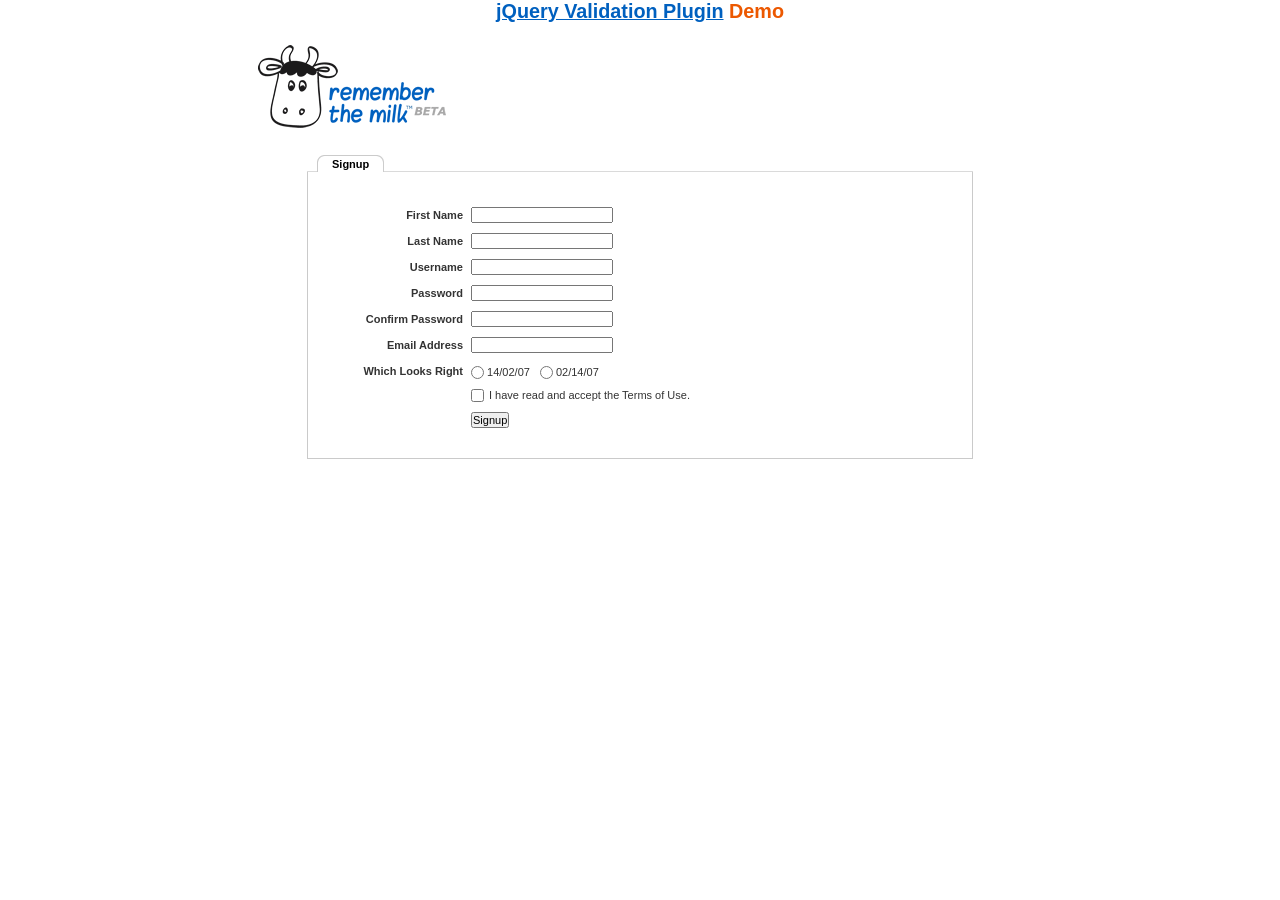
<file: jqueryvalidation/demo/milk/index.html>
<!DOCTYPE html>
<html lang="en">
<head>
	<meta charset="utf-8">
	<title>Remember The Milk signup form - jQuery Validate plugin demo - with friendly permission from the RTM team</title>
	<link rel="stylesheet" href="milk.css">
	<script src="../../lib/jquery.js"></script>
	<script src="../../lib/jquery.mockjax.js"></script>
	<script src="../../dist/jquery.validate.js"></script>
	<script>
	$(document).ready(function() {
		$.mockjax({
			url: "emails.action",
			response: function(settings) {
				var email = settings.data.email,
					emails = ["glen@marketo.com", "george@bush.gov", "me@god.com", "aboutface@cooper.com", "steam@valve.com", "bill@gates.com"];
				this.responseText = "true";
				if ($.inArray(email, emails) !== -1) {
					this.responseText = "false";
				}
			},
			responseTime: 500
		});

		$.mockjax({
			url: "users.action",
			response: function(settings) {
				var user = settings.data.username,
					users = ["asdf", "Peter", "Peter2", "George"];
				this.responseText = "true";
				if ($.inArray(user, users) !== -1) {
					this.responseText = "false";
				}
			},
			responseTime: 500
		});

		// validate signup form on keyup and submit
		var validator = $("#signupform").validate({
			rules: {
				firstname: "required",
				lastname: "required",
				username: {
					required: true,
					minlength: 2,
					remote: "users.action"
				},
				password: {
					required: true,
					minlength: 5
				},
				password_confirm: {
					required: true,
					minlength: 5,
					equalTo: "#password"
				},
				email: {
					required: true,
					email: true,
					remote: "emails.action"
				},
				dateformat: "required",
				terms: "required"
			},
			messages: {
				firstname: "Enter your firstname",
				lastname: "Enter your lastname",
				username: {
					required: "Enter a username",
					minlength: jQuery.validator.format("Enter at least {0} characters"),
					remote: jQuery.validator.format("{0} is already in use")
				},
				password: {
					required: "Provide a password",
					minlength: jQuery.validator.format("Enter at least {0} characters")
				},
				password_confirm: {
					required: "Repeat your password",
					minlength: jQuery.validator.format("Enter at least {0} characters"),
					equalTo: "Enter the same password as above"
				},
				email: {
					required: "Please enter a valid email address",
					minlength: "Please enter a valid email address",
					remote: jQuery.validator.format("{0} is already in use")
				},
				dateformat: "Choose your preferred dateformat",
				terms: " "
			},
			// the errorPlacement has to take the table layout into account
			errorPlacement: function(error, element) {
				if (element.is(":radio"))
					error.appendTo(element.parent().next().next());
				else if (element.is(":checkbox"))
					error.appendTo(element.next());
				else
					error.appendTo(element.parent().next());
			},
			// specifying a submitHandler prevents the default submit, good for the demo
			submitHandler: function() {
				alert("submitted!");
			},
			// set this class to error-labels to indicate valid fields
			success: function(label) {
				// set &nbsp; as text for IE
				label.html("&nbsp;").addClass("checked");
			},
			highlight: function(element, errorClass) {
				$(element).parent().next().find("." + errorClass).removeClass("checked");
			}
		});

		// propose username by combining first- and lastname
		$("#username").focus(function() {
			var firstname = $("#firstname").val();
			var lastname = $("#lastname").val();
			if (firstname && lastname && !this.value) {
				this.value = (firstname + "." + lastname).toLowerCase();
			}
		});
	});
	</script>
</head>
<body>
<h1 id="banner"><a href="https://jqueryvalidation.org/">jQuery Validation Plugin</a> Demo</h1>
<div id="main">
	<div id="content">
		<div id="header">
			<div id="headerlogo">
				<img src="milk.png" alt="Remember The Milk">
			</div>
		</div>
		<div style="clear: both;">
			<div></div>
		</div>
		<div class="content">
			<div id="signupbox">
				<div id="signuptab">
					<ul>
						<li id="signupcurrent"><a href=" ">Signup</a>
						</li>
					</ul>
				</div>
				<div id="signupwrap">
					<form id="signupform" autocomplete="off" method="get" action="">
						<table>
							<tr>
								<td class="label">
									<label id="lfirstname" for="firstname">First Name</label>
								</td>
								<td class="field">
									<input id="firstname" name="firstname" type="text" value="" maxlength="100">
								</td>
								<td class="status"></td>
							</tr>
							<tr>
								<td class="label">
									<label id="llastname" for="lastname">Last Name</label>
								</td>
								<td class="field">
									<input id="lastname" name="lastname" type="text" value="" maxlength="100">
								</td>
								<td class="status"></td>
							</tr>
							<tr>
								<td class="label">
									<label id="lusername" for="username">Username</label>
								</td>
								<td class="field">
									<input id="username" name="username" type="text" value="" maxlength="50">
								</td>
								<td class="status"></td>
							</tr>
							<tr>
								<td class="label">
									<label id="lpassword" for="password">Password</label>
								</td>
								<td class="field">
									<input id="password" name="password" type="password" maxlength="50" value="">
								</td>
								<td class="status"></td>
							</tr>
							<tr>
								<td class="label">
									<label id="lpassword_confirm" for="password_confirm">Confirm Password</label>
								</td>
								<td class="field">
									<input id="password_confirm" name="password_confirm" type="password" maxlength="50" value="">
								</td>
								<td class="status"></td>
							</tr>
							<tr>
								<td class="label">
									<label id="lemail" for="email">Email Address</label>
								</td>
								<td class="field">
									<input id="email" name="email" type="text" value="" maxlength="150">
								</td>
								<td class="status"></td>
							</tr>
							<tr>
								<td class="label">
									<label>Which Looks Right</label>
								</td>
								<td class="field" colspan="2" style="vertical-align: top; padding-top: 2px;">
									<table>
										<tbody>
											<tr>
												<td style="padding-right: 5px;">
													<input id="dateformat_eu" name="dateformat" type="radio" value="0">
													<label id="ldateformat_eu" for="dateformat_eu">14/02/07</label>
												</td>
												<td style="padding-left: 5px;">
													<input id="dateformat_am" name="dateformat" type="radio" value="1">
													<label id="ldateformat_am" for="dateformat_am">02/14/07</label>
												</td>
												<td>
												</td>
											</tr>
										</tbody>
									</table>
								</td>
							</tr>
							<tr>
								<td class="label">&nbsp;</td>
								<td class="field" colspan="2">
									<div id="termswrap">
										<input id="terms" type="checkbox" name="terms">
										<label id="lterms" for="terms">I have read and accept the Terms of Use.</label>
									</div>
									<!-- /termswrap -->
								</td>
							</tr>
							<tr>
								<td class="label">
									<label id="lsignupsubmit" for="signupsubmit">Signup</label>
								</td>
								<td class="field" colspan="2">
									<input id="signupsubmit" name="signup" type="submit" value="Signup">
								</td>
							</tr>
						</table>
					</form>
				</div>
			</div>
		</div>
	</div>
</div>
</body>
</html>
</file>
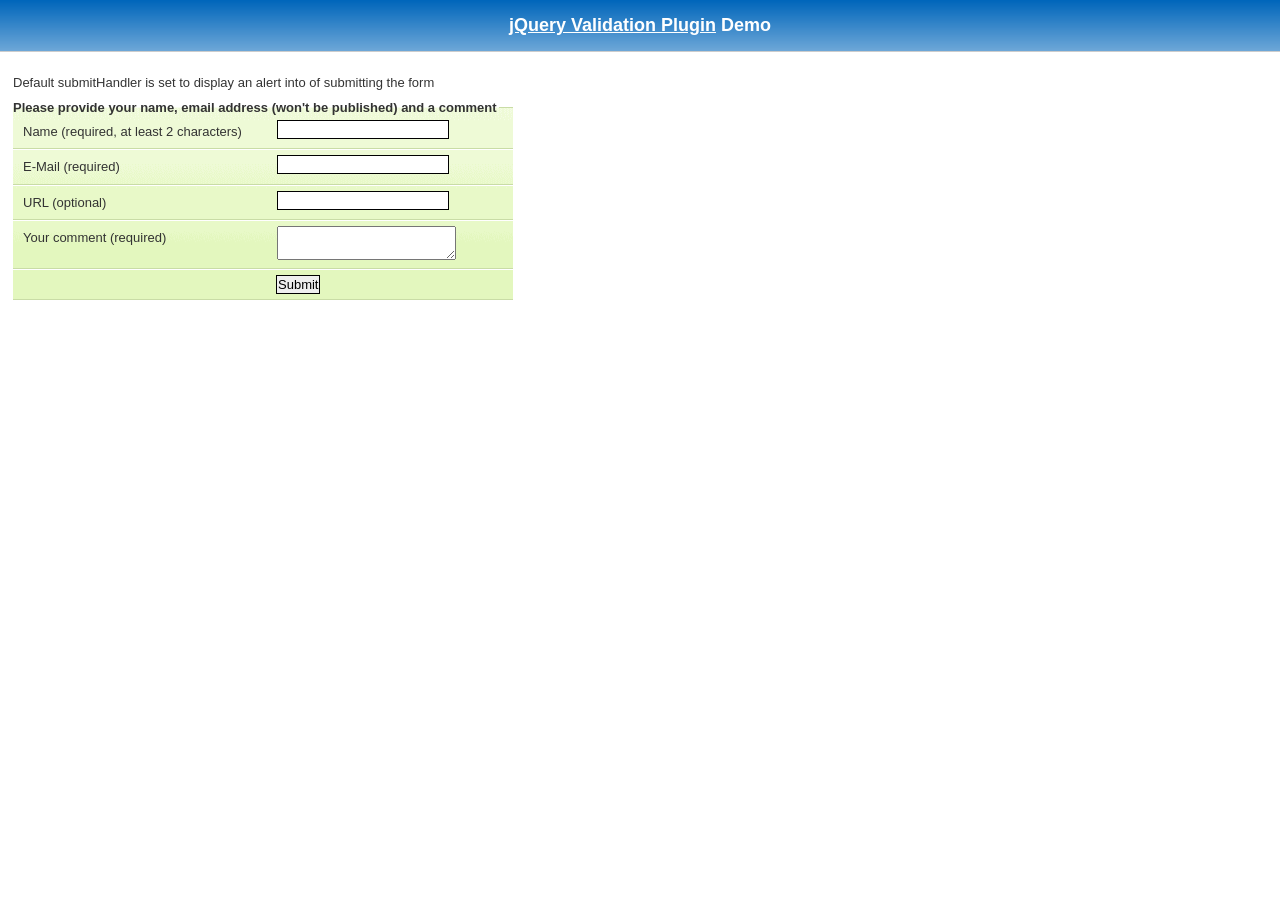
<file: jqueryvalidation/demo/requirejs/index.html>
<!DOCTYPE html>
<html lang="en">
	<head>
		<meta charset="utf-8">
		<title>jQuery validation plug-in - requirejs demo</title>

		<link rel="stylesheet" href="../css/screen.css">

		<style type="text/css">
			#commentForm { width: 500px; }
			#commentForm label { width: 250px; }
			#commentForm label.error, #commentForm input.submit { margin-left: 253px; }
		</style>
</head>
<body>

	<h1 id="banner"><a href="https://jqueryvalidation.org/">jQuery Validation Plugin</a> Demo</h1>
	<div id="main">

		<p>Default submitHandler is set to display an alert into of submitting the form</p>
		<form class="cmxform" id="commentForm" method="get" action="">
			<fieldset>
				<legend>Please provide your name, email address (won't be published) and a comment</legend>
				<p>
					<label for="cname">Name (required, at least 2 characters)</label>
					<input id="cname" name="name" minlength="2" type="text" required>
				</p>
				<p>
					<label for="cemail">E-Mail (required)</label>
					<input id="cemail" type="email" name="email" required>
				</p>
				<p>
					<label for="curl">URL (optional)</label>
					<input id="curl" type="url" name="url">
				</p>
				<p>
					<label for="ccomment">Your comment (required)</label>
					<textarea id="ccomment" name="comment" required></textarea>
				</p>
				<p>
					<input class="submit" type="submit" value="Submit">
				</p>
			</fieldset>
		</form>

		<script>
		var require = {
			paths: {
				"jquery": "../../lib/jquery-3.1.1"
			}
		};
		</script>
		<script src="../../lib/require.js" data-main="app.js"></script>
	</div>
</body>
</html>
</file>
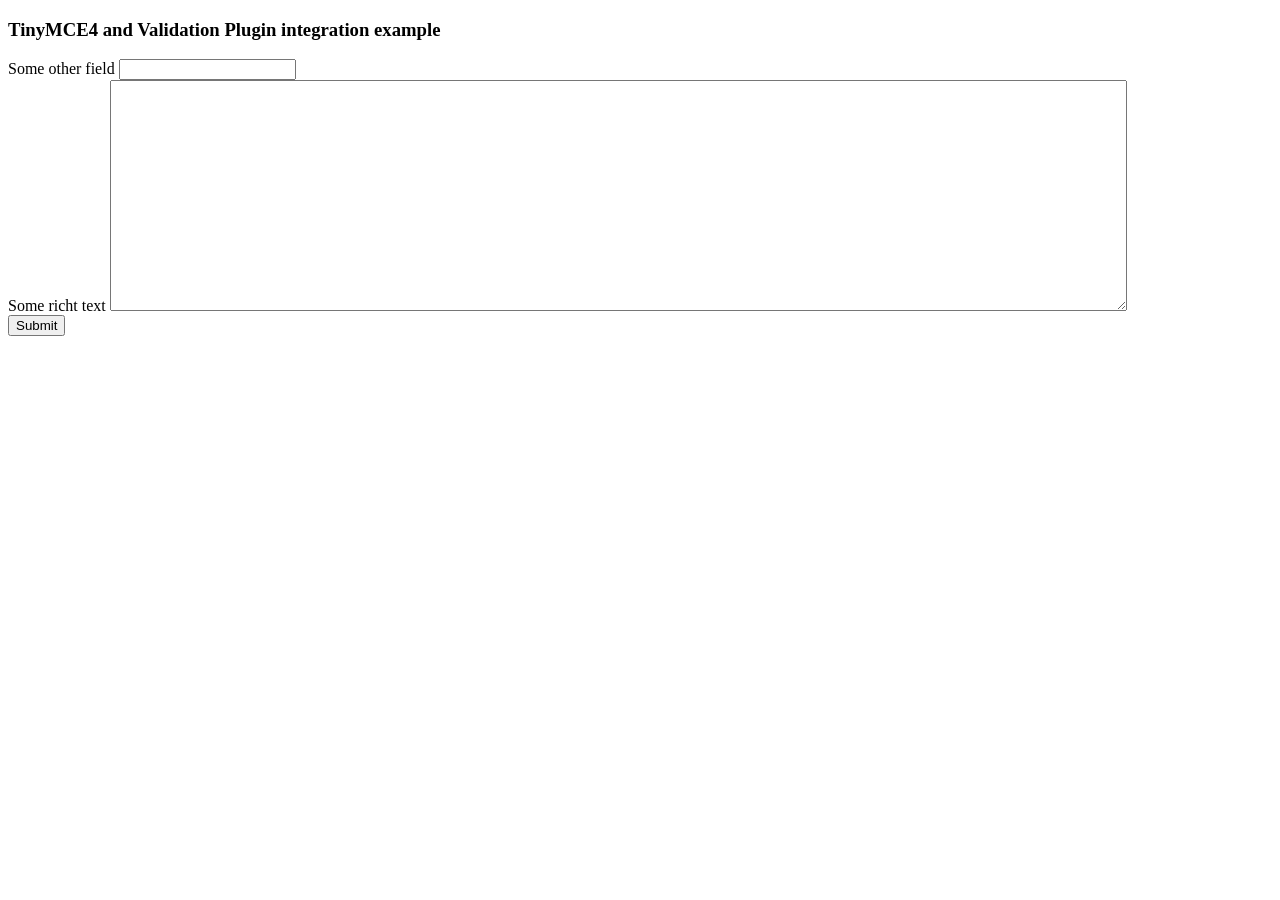
<file: jqueryvalidation/demo/tinymce4/index.html>
<!doctype html>
<html lang="en">
<head>
	<meta charset="utf-8">
	<title>jQuery Validation plugin: integration with TinyMCE</title>
	<script src="../../lib/jquery.js"></script>
	<script src="../../dist/jquery.validate.js"></script>
	<script src="//tinymce.cachefly.net/4.1/tinymce.min.js"></script>
	<script>
	tinymce.init({
		mode: "textareas",

		setup: function(editor) {
			editor.on('change', function(e) {
				tinymce.triggerSave();
				$("#" + editor.id).valid();
			});
		}

	});
	$(function() {
		var validator = $("#myform").submit(function() {
			// update underlying textarea before submit validation
			tinyMCE.triggerSave();
		}).validate({
			ignore: "",
			rules: {
				title: "required",
				content: "required"
			},
			errorPlacement: function(label, element) {
				// position error label after generated textarea
				if (element.is("textarea")) {
					label.insertAfter(element.next());
				} else {
					label.insertAfter(element)
				}
			}
		});
		validator.focusInvalid = function() {
			// put focus on tinymce on submit validation
			if (this.settings.focusInvalid) {
				try {
					var toFocus = $(this.findLastActive() || this.errorList.length && this.errorList[0].element || []);
					if (toFocus.is("textarea")) {
						tinyMCE.get(toFocus.attr("id")).focus();
					} else {
						toFocus.filter(":visible").focus();
					}
				} catch (e) {
					// ignore IE throwing errors when focusing hidden elements
				}
			}
		}
	})
	</script>
	<!-- /TinyMCE -->
</head>
<body>
<form id="myform" action="">
	<h3>TinyMCE4 and Validation Plugin integration example</h3>
	<label>Some other field</label>
	<input name="title">
	<br>
	<label>Some richt text</label>
	<textarea id="content" name="content" rows="15" cols="80" style="width: 80%"></textarea>
	<br>
	<input type="submit" name="save" value="Submit">
</form>
</body>
</html>
</file>
<file: css/hoja.css>
/*padding = relleno*/
    /*width = ancho*/
    /*height = altura*/
body{
    background-color:rgb(111, 216, 193);  
    background-size: 100vw 100vh;  
}
div{
    background-color:#34b4a3d7;
    padding: 15px;
    width: auto;
    height: auto;
}
.clase{
    background-image: url("../img/logo.png")
}
#encabezado{
    font-family:-apple-system, BlinkMacSystemFont, 'Segoe UI', Roboto, Oxygen, Ubuntu, Cantarell, 'Open Sans', 'Helvetica Neue', sans-serif;
    font-size: 15px;
    padding: 300px;
}
.blanco{
    color: white;
}
.plomo{
    color:slategray;
}
l {
    float: left;
    width: auto;
    height: auto;
}
r {
    float: right;
    width: auto;
    height: auto;
    padding:10px;
}
z {
    float: left;
    width: auto;
    height: auto;
    margin: 3px;
    padding: 10px;
    border: black 2px solid;
}
#letra{
    font-family: 'Lucida Sans', 'Lucida Sans Regular', 'Lucida Grande', 'Lucida Sans Unicode', Geneva, Verdana, sans-serif
}
div1{
    background: white;
    padding: 5px;
}
.tabla{
background: rgb(111, 216, 193);
}
/*galeria*/
.modal{
    display: none;
}
.modal:target{
    display: block;
    position: fixed;
    background: rgba(0,0,0,0.8);
    top: 0;
    left: 0;
    width: 100%;
    height: 100%;
}
.modal h3{
    color: #fff;
    font-size: 30px;
    text-align: center;
    margin: 15px 0;
}
.imagen{
    width: 100%;
    height: 50%;
    display: flex;
    justify-content: center;
    align-items: center;
}
imagen a{
    color: #ffffff;
    font-size: 40px;
    text-decoration: none;
    margin: 0 10px;
}
.imagen a:nth-child(2){
    margin: 0;
    height: 100%;
    flex-shrink: 2;
}
.imagen img{
    width: 500px;
    height: 100%;
    max-width: 100%;
    border: 7px solid #fff;
    box-sizing: border-box;
}
.cerrar{
    display: block;
    background: #fff;
    width: 40px;
    height: 40px;
    margin:15px;
    text-align: center;
    text-decoration: none;
    font-size: 30px;
    color: #000;
    padding: 15px;
    border-radius: 50%;
    line-height: 10px;
}

.descripcion{
    background: rgba(0,0,0,0.5);
    color: #fff;
    padding: 20px;
    position: absolute;
    top: 80%;
    left: 50%;
    transform: translateX(-50%) translateY(-50%);
    font: outline;
}
</file>
<file: jqueryvalidation/demo/css/screen.css>
/**********************************

Use: Main Screen Import

***********************************/

@import "reset.css";
@import "core.css";

@import "cmxformTemplate.css";
@import "cmxform.css";
</file>
<file: jqueryvalidation/demo/marketo/stylesheet.css>
:-moz-any-link :focus {
	outline: none;
}

:focus {
	-moz-outline-style: none;
	outline: none;
}

body {
	font-size: 80%;
	margin: 0;
	padding: 0;
	font-family: tahoma, geneva, sans-serif;
	background-color: #000000;
}

a {
	color: #0653AB;
	outline: 0px;
	text-decoration: none;
}

a:hover {
	outline: 0px;
	text-decoration: underline;
}

img {
	border: 0px;
}

/* s1.0 - Page Containers */
#letterbox {
	margin: 10px auto;
	width: 883px;
	background-color: #364158;
	border: 8px solid #D4D4D4;
	padding: 1px 1px 10px 1px;
}

#header-background {
	background: url(images/back_nav_blue.gif) repeat-x;
	margin: 0px auto;
	padding: 0px;
	height: 73px;
	width: 883px;
	border-top: 4px solid #CCEAFE;
	border-bottom: 4px solid #D4D4D4;
}

#page-container {
	width: 866px;
	margin: 0px auto;
	margin-top: 33px; /* pad from top menu to actions buts*/
	margin-bottom: -11px;
	padding-top: 8px;
	padding-bottom: 8px;
	background-color: #D4D4D4; /* light grey*/
	border-right: 1px solid #464646;
}

#page-content-inner {
	width: 849px;
	margin: 0px auto;
	border-top: 1px solid #9F9FA0;
	border-left: 1px solid #A2A09A;
	background-color: #F4F1E9;
	position: relative;
}

#page-content-inner #col-left {
	width: 210px;
	float: left;
	background-color: #F4F1E9;
}

#page-content-inner #col-main {
	width: 639px;
	background-color: #ffffff;
	position: absolute;
	right: 0px;
	top: 0px;
}

#footer-container {
	width: 866px;
	position: relative;
	left: 8px;
	padding: 2px 0px 10px 0px;
	background-color: #D4D4D4; /* light grey*/
}

/* s2.0 - Global navigation bar */
.nav-global-container {
	width: 880px;
	margin: 0px auto;
	position: relative;
}

* html .nav-global-container { /* ie6 fix*/
	margin-bottom: -6px;
}

.login {
	position: absolute;
	right: 20px;
	text-align: center;
}

.login a,.login a span {
	display: block;
	height: 18px;
	font-size: 11px;
	background: url(images/login-sprite.gif) right -5px no-repeat;
	text-decoration: none;
	font-weight: bold;
	padding: 5px 10px 5px 10px;
	position: relative;
}

.login a:hover {
	color: #000000;
	text-decoration: underline;
}

div.login a span {
	background-position: left -105px;
	width: 4px;
	position: absolute;
	top: 0px;
	left: 0px;
	padding: 5px 0px 5px 0px;;
}

div.login a:hover span {

}

.logo {
	float: left;
	margin: 0px 0px -5px 0px; /* neg marging for ie6 */
}

.logo img {
	border: 0px;
	margin-left: -1px;
}

.nav-global {
	float: left;
	width: 645px;
	margin: 40px 0px 0px 40px;
	background-color: transparent;
}

.nav-global ul {
	margin: 0px;
	padding: 0px;
	list-style: none;
}

.nav-global li {
	float: left;
	white-space: nowrap;
}

div.nav-global li a,div.nav-global li a span {
	background-image: url(images/tab-sprite.gif);
	background-position: right 100px;
	background-repeat: no-repeat;
	height: 32px;
	color: #666666;
	text-decoration: none;
	font: bold 16px 'trebuchet ms';
	margin-right: 15px;
	display: block;
	position: relative;
	padding: 7px 15px 0px 15px;
}

div.nav-global li a:hover {
	background-position: right 0px;
	color: #333333;
}

div.nav-global li a:hover span {
	background-position: left -100px;
	display: block !important;
}

div.nav-global li a span {
	background-position: left 150px;
	width: 4px;
	position: absolute;
	left: 0px;
	top: 0px;
	padding: 7px 0px 0px 0px;
}

body.safari div.nav-global li a span {
	display: none;
}

div.nav-global li a.on,div.nav-global li a.on:hover {
	background-position: right -55px;
	color: #FFFFFF;
}

div.nav-global li a.on span,div.nav-global li a.on:hover span {
	background-position: left -155px;
	display: block !important;
}

div.action-container {
	position: relative;
	top: -45px;
	cursor: pointer;
}

div.action-icon-container {
	position: absolute;
	top: -17px;
	left: -17px;
	z-index: 10;
	width: 100px;
	height: 100px;
	overflow: hidden;
}

div.action-icon {
	border: 0px;
	position: absolute;
	top: -0px;
	left: 0px;
}

div.action-button-container {
	height: 106px;
	width: 180px;
	overflow: hidden;
	position: absolute;
	top: 0px;
	left: 0px;
	z-index: 5;
}

img.action-icon {
	border: 0px;
	position: absolute;
	top: 0px;
	left: 0px;
	z-index: 0
}

div.action-text {
	z-index: 20;
	color: #FFFFFF;
	position: absolute;
	left: 40px;
	top: 12px;
	font: 14px tahoma, geneva;
	padding-top: 30px;
}

div.bigbuttons {
	top: -20px;
}

div.action-header {
	z-index: 21;
	position: absolute;
	left: 40px;
	top: 10px;
}

div.action-header b {
	font: bold 17px tahoma, geneva;
	display: block;
	margin-bottom: 10px;
	color: #0b2c89;
	position: absolute;
	top: 0px;
	left: 0px;
	width: 130px;
}

div.action-header b.shadow {
	top: 1px;
	left: 1px;
	color: #d5d5d5;
}

img.action-button {
	position: relative;
}

div.hover img.action-button {
	top: -131px;
}

div.on img.action-button {
	top: -261px;
}

/* s3.0 - top of content Action Buttons */
.action-buttons {
	width: 100%; /* ie6 requires */
}

.action-buttons ul {
	position: relative;
	padding: 0px;
}

.action-buttons li {
	position: relative; /* ie6 fix */
	float: left;
	list-style: none;
	text-align: center;
	line-height: 16px;
	margin: -61px 0px 0px 0px;
}

.action-home li {
	margin: -49px 0px 0px 0px;
}

.action-buttons  a {
	display: block;
	height: 110px;
	width: 175px;
	padding: 14px 0px 0px 25px;
	text-decoration: none;
	font-size: 12px;
	font-weight: bold;
	color: #ffffff;
}

.action-buttons li span {
	color: #053880;
	line-height: 47px;
	font-size: 17px;
}

div.action-bottom {
	margin: 15px 0px 10px 0px;
	float: left;
}

div.action-bottom a {
	height: 61px;
	width: 178px;
	border: 0px;
	background: url(images/action-bottom.gif) no-repeat 0px 0px;
	color: #0b2c89;
	float: left;
	position: relative;
	font: bold 17px tahoma, geneva;
	text-decoration: none;
	margin-right: 10px;
}

div.action-bottom a span {
	position: absolute;
	top: 15px;
	left: 40px;
}

div.action-bottom a span.shadow {
	top: 16px;
	left: 41px;
	color: #d4d4d4;
}

.line-grey {
	background: url(images/line-grey.gif) 0 0 repeat-x;
	height: 2px;
	margin: 8px 25px 20px 0;
}

/* s4.0 - Home Hero Area */
.hero-background {
	position: relative;
	width: 880px;
	background: url(images/back_home-hero.jpg) 10px 0px no-repeat;
	height: 211px;
	margin: -20px 0px 45px 0px;
}

.hero-text {
	float: right;
	width: 626px;
	margin-top: 26px;
}

.hero-text a { /* Sign Up Now Button */
	padding: 5px 32px 0px 0px;
	float: right;
}

.hero-text h1 {
	font-size: 2.3em;
	line-height: 1.2em;
	color: #333333;
	font-family: Trebuchet MS;
	margin: 12px 0px 10px 10px;
}

.hero-text h2 {
	margin: 0px;
	font-weight: normal;
	font-size: 1.35em;
	margin: 5px 0px 13px 10px
}

/* s4.1 - Home Left Header tab */
.col-left-header-tab {
	position: relative; /* ie6 fix */
	background: url(images/tab_green.gif) 0 0 no-repeat;
	height: 30px;
	width: 166px;
	text-align: center;
	color: #ffffff;
	font: 20px 'trebuchet ms';
	padding-top: 2px;
	margin-top: -41px;
	margin-left: 20px;
	line-height: 29px;
	margin-bottom: 8px;
	display: block;
}

.col-left-header-tab a {
	color: #FFFFFF;
}

.callout-green {
	background: url(images/back_green-fade.gif) 0 0 repeat-x;
	font-size: 1.2em;
	padding: 10px 15px 20px 13px;
	color: #303B52;
	line-height: 1.4em;
}

/* s4.2 - Home Left Quote */
.callout-tan {
	color: #666666;
}

.callout-tan h1 {
	background: #F4F1E9 url(images/back_tan-fade.gif) 0 0 repeat-y;
	font-size: 1.1em;
	text-align: center;
	margin: 0px;
	padding: 11px 5px 11px 2px;
	color: #333333;
}

.callout-tan p {
	margin: 0px;
	margin-top: 5px;
	line-height: 1.4em;
	padding: 5px 10px 7px 13px;
}

.callout-tan p img {
	float: left;
	margin: 5px 10px 5px 0px;
}

.callout-tan div {
	text-align: left;
	padding: 5px 10px 7px 0px;
	font-weight: bold;
}

/* s4.3 - purple home boxes */
.box-purple {
	background: #C6C8E3 url(images/back_home-icons.png) 0px 0px repeat-x;
	border-left: 1px solid #ffffff;
	color: #333333;
	width: 581px;
	padding: 10px 15px 20px 15px;
}

div.box-purple a {

}

.box-purple h1 {
	font-size: 1.5em;
	margin: 10px 0px -15px 0px;
}

.box-purple li {
	margin: 0px 0px 0px -23px;
	line-height: 1.6em;
	font-size: 1em;
}

.box-purple  div {
	padding: 0px 0px 0px 110px;
}

.icon-text01 {
	background-image: url(images/icon_search-engine-market.png);
	background-repeat: no-repeat;
}

* html .icon-text01 {
	width: 460px; /* must have a width or heigh tag for ie6*/
	background-image: none;
	filter: progid : DXImageTransform . Microsoft .
		AlphaImageLoader(src = "images/icon_search-engine-market.png",
		sizingMethod = "crop");
}

.icon-text02 {
	background: url(images/icon_landing-pages.png) 0 0 no-repeat;
}

* html .icon-text02 {
	width: 460px; /* must have a width or heigh tag for ie6*/
	background-image: none;
	filter: progid : DXImageTransform . Microsoft .
		AlphaImageLoader(src = "images/icon_landing-pages.png", sizingMethod =
		"crop");
}

.icon-text03 {
	background: url(images/icon_salesforce.png) 0 0 no-repeat;
}

* html .icon-text03 {
	width: 460px; /* must have a width or heigh tag for ie6*/
	background-image: none;
	filter: progid : DXImageTransform . Microsoft .
		AlphaImageLoader(src = "images/icon_salesforce.png", sizingMethod =
		"crop");
}

/* s4.4 - news home boxes */
.callout-news {
	color: #555555;
	float: left;
	width: 49%;
	margin: 10px 1px 0px 0px;
	padding-bottom: 20px;
	text-align: left;
}

.line-news-r {
	border-right: 1px solid #D4D4D4;
}

.callout-news h1 {
	background-color: #EEEEEE;
	font-size: 1.2em;
	margin: 0px;
	padding: 11px 5px 11px 15px;
	color: #333333;
}

.callout-news p {
	margin: 10px 0px 0px 10px;
	padding: 0px 10px 7px 20px;
	background: url(images/news.gif) no-repeat left 1px;
}

.callout-news p a {

}

.callout-news ul {
	list-style-type: none;
	padding: 0;
	margin: 10px 0 0 10px;
}

.callout-news li {
	background: url(images/icon_news.gif) no-repeat left 2px;
	padding: 0px 5px 5px 20px;
}

.callout-news li a {
	display: block;
	margin-bottom: 5px;
}

.callout-news div {
	text-align: right;
}

#scrollup {
	position: relative;
	overflow: hidden;
	height: 440px;
	width: 200px
}

.headline {
	position: absolute;
	top: 600px;
	left: 5px;
	height: 585px;
	width: 190px;
	font: normal 12px tahoma, geneva !important;
}

div.more {
	margin: 5px 0px 0px 0px;
	padding: 0px 10px 0px 0px;
	letter-spacing: inherit;
}

div.more a {
	background: transparent url(images/arrow_r-blue.gif) no-repeat right 2px
		;
	font-weight: bold;
	padding: 0px 20px 0px 0px;
	font-weight: bold;
	text-decoration: none;
}

div.more a:hover {
	text-decoration: underline;
}

/* sX.0 - Left Nav */
.nav-left-back {
	background: url(images/back_nav_side.gif) 0 0 repeat-x;
}

div.empty {
	background: #F1F0E5 url(images/back_green-fade.gif) 0 0 repeat-x;
}

div.empty div.callout-green {

}

.nav-left {
	padding-top: 12px;
	/*background: url(images/logo_marketo_square.gif) 0 0 no-repeat;*/
	width: 210px;
}

.nav-left ul {
	margin: 0px;
	padding: 0px;
	list-style: none;
}

.nav-left li a {
	display: block;
	height: 24px;
	text-decoration: none;
	font-size: 12px;
	font-weight: bold;
	color: #ffffff;
	border-top: 1px solid #B3D38D;
	border-bottom: 1px solid #7CA84E;
	border-left: 1px solid #97B973;
	padding: 6px 0px 0px 20px;
}

.nav-left a:hover,.nav-left a.active:hover,#nav-left-sub a:hover {
	color: #4C6F28;
	background-color: #F4F1E9;
}

.nav-left a.open {
	background-image: url(images/arrow_d-green.gif);
	background-repeat: no-repeat;
	background-position: 6px 11px;
}

.nav-left-header-tab {
	position: relative; /* ie6 fix */
	background: url(images/tab_green.gif) 0 0 no-repeat;
	height: 32px;
	width: 166px;
	text-align: center;
	color: #ffffff;
	margin: -41px 0px 0px 22px;
	line-height: 22px;
	margin-bottom: 8px;
	display: block;
}

div.empty div.nav-left-header-tab {
	background: url(images/tab_green2.gif) 0 0 no-repeat;
}

.nav-left a.active {
	/* background: url(images/arrow_d-green.gif) 5px 10px no-repeat; */
	display: block;
	height: 24px;
	text-decoration: none;
	font-size: 12px;
	font-weight: bold;
	background-color: #F4F1E9;
	color: #4C6F28;
	border-top: 1px solid #D1E5BB;
	border-bottom: 1px solid #B0CB95;
	border-left: 1px solid #DADADA;
	padding: 6px 0px 0px 20px;
}

#nav-left-sub a {
	display: block;
	height: 24px;
	text-decoration: none;
	font-size: 12px;
	font-weight: bold;
	background-color: #D6E8C4;
	color: #4C6F28;
	border-top: 1px solid #D6E8C4;
	border-bottom: 1px solid #B0CB95;
	border-left: 1px solid #97B973;
	border-right: 1px solid #8DBE5A;
	padding: 6px 0px 0px 30px;
}

* html #nav-left-sub { /* ie6 fix */
	margin-top: -1px;
}

*+html #nav-left-sub { /* ie7 fix */
	margin-top: -1px;
}

#nav-left-sub a.active-page {
	display: block;
	height: 24px;
	text-decoration: none;
	font-size: 12px;
	font-weight: bold;
	background-color: #ffffff;
	color: #666666;
	border-top: 0px solid #7CA84E;
	border-bottom: 1px solid #B0CB95;
	border-left: 1px solid #97B973;
	border-right: 0px solid #8DBE5A;
	padding: 6px 0px 0px 30px;
	cursor: default; /* turns off hand icon for link */
}

/* sX.0 -  Main Content */
.main-content {
	color: #666666;
	position: absolute;
	right: 20px;
	padding-top: 20px;
	width: 585px;
	padding-bottom: 20px;
}

div.main-content div.main-content {

}

.main-content h1 {
	color: #5890D1;
	font-size: 1.9em;
	font-family: Trebuchet MS;
	border-bottom: 1px solid #cccccc;
	margin: 0px 10px 0px 0px;
}

.main-content h2 {
	color: #666666;
	font-size: 1.3em;
	font-weight: normal;
	margin: 10px 10px 5px 0px;
}

.main-content p {
	margin: 10px 10px 10px 0px;
	line-height: 1.55em;
}

/* sX.1 -  Main Content Sub Styles */
.sub-grey {
	border-top: 1px solid #D4D4D4;
	border-bottom: 1px solid #D4D4D4;
	background-color: #F4F4F4;
	margin: 10px 10px 0px 0px;
	padding: 0px 10px 20px 15px;
}

.sub-white {
	margin: 10px 10px 0px 0px;
	padding: 0px 10px 20px 15px;
}

img.screen-grab-r {
	margin-right: -8px;
	text-align: right;
	padding: 0px 0px 0px 10px;
}

div.main-content a.screenshot {
	float: right;
	padding: 10px 10px 0px 0px
}

.content-foot {
	border-top: 1px solid #D4D4D4;
	font-size: .9em;
	line-height: 1.45em;
	margin: 10px 20px 0px 0px;
	padding: 10px 10px 30px 0px;
}

div.main-content ul {
	position: relative;
	left: -25px;
}

div.main-content li {
	margin-bottom: 5px;
	list-style-type: disc
}

div.main-content li a {
	color: #6A6CB0;
}

/* sX.0 - Footer */
div.footer {
	color: #666666;
	font-size: .85em;
	font-weight: normal;
	height: 18px;
	margin: 0px auto;
	font-family: Tahoma, Geneva, sans-serif;
	margin-top: 10px;
}

.footer ul {
	list-style-type: none;
}

.footer li {
	float: left;
	border-right: 1px solid #666666;
	padding: 0px 7px 0px 7px;
	margin-top: 3px;
}

.footer a {
	color: #666666;
	text-decoration: none;
}

.footer a:hover {
	color: #0653AB;
	text-decoration: none;
}

.footer li.line-off {
	border-right: 0px solid #ffffff;
}

div.footer strong {
	font-weight: normal;
}

/* sX.0 - General Colors */
.line-grey,.line-grey-tier {
	border-top: 1px solid #A3A3A2;
}

.line-grey-tier {
	padding-bottom: 25px;
}

.bottom {
	height: 10px;
}

div.p10bottom {
	padding-bottom: 10px;
}

.clear {
	clear: both;
}

table.grid {
	background: #EEEEEE;
}

table.grid th {
	background-color: #F4F4F4;
}

table.grid td {
	background-color: #FFFFFF;
}

div.buttonSubmit {
	position: relative;
}

div.buttonSubmit input,div.buttonSubmit span {
	height: 36px;
	position: relative;
	background-image: url(images/button-submit.gif);
	background-repeat: no-repeat;
	background-position: right 0px;
	float: left;
	color: #FFFFFF;
	font-weight: bold;
	padding: 0px 15px 2px 15px;
	margin: 20px 0px 20px 0px;
	border: 0px;
	cursor: pointer;
	z-index: 5;
}

div.buttonSubmit input {
	width: auto;
}

div.buttonSubmit span {
	width: 4px;
	position: absolute;
	left: 0px;
	top: 0px;
	background-position: left -36px;
	padding: 0px 0px 0px 0px;
	z-index: 10;
}

body.safari div.buttonSubmit span {
	display: none
}

div.buttonSubmitHover input {
	background-position: right -72px;
}

div.buttonSubmitHover span {
	background-position: left -108px;
}

a.demoLink {
	padding: 1px 10px 0px 17px;
	height: 24px;
	background: url(images/bullet_triangle_blue.gif) no-repeat 0px 4px;
	display: block;
	float: left;
}

div.callout-tan a {
	background: none;
	color: #0653AB;
	margin: auto;
	display: block;
}

div.callout-tan a:hover {
	background: none;
	color: #0653AB;
}

label.error {
	display: block;
	color: red;
	font-style: italic;
	font-weight: normal;
}

input.error {
	border: 2px solid red;
}

p.demoBlock {
	border-bottom: 1px solid #DDDDDD;
	padding-bottom: 10px;
}

div.left-nav-callout {
	height: 200px;
	width: 190px;
	top: 55px;
	left: 5px;
	position: relative;
	padding-left: 9px;
	padding-top: 13px;
}

div.left-nav-callout img.png {
	position: absolute;
	z-index: 0;
	top: 0px;
	left: 0px;
}

div.left-nav-callout h6 {
	font: bold 14px tahoma, geneva;
	color: #333333;
	height: 36px;
	padding-left: 5px;
	margin: 0px;
	position: relative;
	z-index: 10;
}

div.left-nav-callout a {
	background: url(images/monitor24.gif) no-repeat 0px center;
	padding: 5px 0px 5px 30px;
	display: block;
	font: bold 12px tahoma, geneva;
	color: #336699;
	margin-bottom: 5px;
	position: relative;
	z-index: 10;
	width: 140px;
}

form table td {
	padding: 5px;
}

form table input {
	width: 200px;
	padding: 3px;
	margin: 0px;
}

textarea {
	width: 400px
}

td.label {
	width: 150px;
}

tr.required td.label {
	font-weight: bold;
	background: url(/images/forms/backRequiredGray.gif) no-repeat right
		center;
}

div.subTableDiv {
	width: 500px;
}

div.subTableDiv td.label {
	width: 135px;
}

ul#homeBlog li div.description {
	display: none;
}

td.field input.error, td.field select.error, tr.errorRow td.field input,tr.errorRow td.field select {
	border: 2px solid red;
	background-color: #FFFFD5;
	margin: 0px;
	color: red;
}

tr td.field div.formError {
	display: none;
	color: #FF0000;
}

tr.errorRow td.field div.formError {
	display: block;
	font-weight: normal;
}

div.error {
	color: red;
}

div.error a {
	color: #336699;
	font-size: 12px;
	text-decoration: underline
}

div.tooltip {
	position: absolute;
	left: 30px;
	bottom: 0px;
	display: none; /* in case javascript is disabled */
	width: 170px;
	background-color: #F4F1E9;
	z-index: 100;
	padding: 10px;
	border: 1px solid #CCCCCC;
}

div.offerbox {
	width: 125px;
	float: left;
	position: relative;
}

div.offerbox h3 {
	font: bold 17px tahoma, geneva;
	color: #333333;
	height: 55px;
	margin: 0px auto;
	text-align: center;
}

div.offerbox h4 {
	height: 100px;
	font: normal 13px tahoma, geneva;
	margin: 0px;
}

div.offerbox h5 {
	font: bold 14px tahoma, geneva;
	margin: 0px;
	height: 55px;
}

div.offerbox h5 small {
	float: left;
	font-weight: normal;
	font-size: 10px;
}

div.offerbox div.learnmore {
	padding-left: 25px;
}

div#marketoEditions {
	background: url(images/buynowBack.gif) no-repeat;
	width: 584px;
	height: 376px;
	float: left;
	position: relative;
	margin-bottom: 10px;
}

div.offerHeader {
	background: #0D8BBD;
	position: absolute;
	top: 20px;
	width: 266px;
	height: 34px;
	border: 1px solid #e1e4e2;
}

div.offerHeader span {
	font: 20px 'trebuchet ms';
	color: #FFFFFF;
	position: absolute;
	left: 0px;
	top: 0px;
}

div.offerHeader span.shadow {
	font: 20px 'trebuchet ms';
	color: #333333;
	position: absolute;
}

div.offerbox div.buttonSubmit {
	margin: 5px 0px 0px 10px;
}

div.footerAddress {
	position: absolute;
	bottom: 30px;
	left: 20px;
	color: #666666;
	font-size: 11px;
	display: none;
}
</file>
<file: jqueryvalidation/demo/milk/milk.css>
/* GENERAL ELEMENTS */

* { margin: 0; padding: 0; }

body, input, select, textarea { font-family: verdana, arial, helvetica, sans-serif; font-size: 11px; }
body { color: #333;  background-color: #fff; text-align: center; }

a:link { color:#0060BF; text-decoration: underline; }
a:visited { color:#0060BF; text-decoration: underline; }
a:active { color:#0060BF; text-decoration: underline; }
a:hover { color:#000000; text-decoration: underline; }
	
h1, h2, h3, h4, h5, h6 { font-family: "Lucida Grande", "Lucida Sans Unicode", geneva, verdana, arial, helvetica, sans-serif; font-weight: bold; color: #666; }
h1 { font-size: 1.8em; margin: 0em 0em 0.6em 0em; color: #EC5800; }
h2 { font-size: 1.5em; margin: 1.2em 0em 0.4em 0em; }
h3 { font-size: 1.4em; margin: 1.2em 0em 0.4em 0em; color: #EC5800; }
h4 { font-size: 1.2em; margin: 1.2em 0em 0.4em 0em; }
h5 { font-size: 1.0em; margin: 1.2em 0em 0.4em 0em; }
h6 { font-size: 0.8em; margin: 1.2em 0em 0.4em 0em; }

img { border: 0px; }

p { font-size: 1.0em; line-height: 1.3em; margin: 1.2em 0em 1.2em 0em; }
li > p { margin-top: 0.2em; }
pre { font-family: monospace; font-size: 1.0em; }
strong, b { font-weight: bold; }

/* PAGE ELEMENTS */

/* Content */

#content { margin: 0em auto; width: 765px; padding: 10px 0 10px 0; text-align: left; /* Win IE5 */ }
.content { margin-left: 4.5em; margin-right: 4.5em; }
.content ol, .content ul, .content li { font-size: 1.0em; line-height: 1.3em; margin: 0.2em 0 0.1em 1.5em; }
.content ol.terms li { margin-bottom: 1em; }

/* Header */

#header { padding-bottom: 10em; }
#headerlogo { float: left; }
#headerlogo img { width: 188px; height: 83px;  }
#headernav { float: right; }

label { font-weight: bold; }
#reminders label { font-weight: normal; }

table.tabbedtable { padding-left: 3em; }
table.tabbedtable td { padding-bottom: 5px; }
table.tabbedtable label { text-align: right; padding-right: 9px; }
.hiddenlabel { visibility: hidden; }
.largelink { border: 1px solid #cacaca; padding: 10px; background-color: #E8EEF7; font-size: 1.2em; font-weight: bold; }
.largelinkwrap { padding-top: 10px; padding-bottom: 10px; }



#signuptab {
  float:left;
  width:100%;
  background:#fff url("bg.gif") repeat-x bottom;
  font-size: 1.0em;
  line-height: normal;
}
#signuptab ul {
  margin:0;
  padding: 0px 10px 0px 10px;
  list-style:none;
}
#signuptab li {
  float:left;
  background:url("left_white.png") no-repeat left top;
  margin:0;
  padding:0 3px 0 9px;
  border-bottom:1px solid #CACACA;
}
#signuptab a {
  float:left;
  display:block;
  width:.1em;
  background:url("right_white.png") no-repeat right top;
  padding:2px 15px 0px 6px;
  text-decoration:none;
  font-weight:bold;
  color:#fff;
  white-space: nowrap;
}
#signuptab > ul a {width:auto;}
/* Commented Backslash Hack hides rule from IE5-Mac \*/
#signuptab a {float:none;}
/* End IE5-Mac hack */
#signuptab a:hover {
  color:#333;
}
#signuptab #signupcurrent {
  background-position:0 -150px;
  border-width:0;
}
#signuptab #signupcurrent a {
  background-position:100% -150px;
  padding-bottom:1px;
  color:#000;
}
#signuptab li:hover, #signuptab li:hover a {
  background-position:0% -150px;
  color:#000;
}
#signuptab li:hover a {
  background-position:100% -150px;
}

/* Signup box */

#signupbox {
  width: 100%;
  text-align: center;
  margin: 0em auto;
}

#signupwrap {
  border: 1px solid #CACACA;
  border-top: 0;
  text-align: left;
  padding: 35px 10px 20px 30px;
  clear: both;
}

/* Unsupported browsers */

.orange_rbcontent { padding: 0.4em; }
.orange_rbroundbox { width: 100%; }

#unsupported {
  font-weight: bold;
  text-align: left;
}

/*#content {
  padding-top: 15px;
}*/

/* Signup form */

#signupform table {
  border-spacing: 0px;
  border-collapse: collapse;
  empty-cells: show;
}

#signupform .label {
  padding-top: 2px;
  padding-right: 8px;
  vertical-align: top;
  text-align: right;
  width: 125px;
  white-space: nowrap;
}

#signupform .field {
  padding-bottom: 10px;
  white-space: nowrap;
}

#signupform .status {
  padding-top: 2px;
  padding-left: 8px;
  vertical-align: top;
  width: 246px;
  white-space: nowrap;
}

#signupform .textfield {
  width: 150px;
}

#signupform label.error {
  background:url("../images/unchecked.gif") no-repeat 0px 0px;
  padding-left: 16px;
  padding-bottom: 2px;
  font-weight: bold;
  color: #EA5200;
}

#signupform label.checked {
  background:url("../images/checked.gif") no-repeat 0px 0px;
}

#signupform .success_msg {
  font-weight: bold;
  color: #0060BF;
  margin-left: 19px;
}

#signupform #dateformatStatus, #signupform #termsStatus {
  margin-left: 6px;
}

#signupform #dateformat_eu {
 vertical-align: middle;
}

#signupform #ldateformat_eu {
  font-weight: normal;
  vertical-align: middle;
}

#signupform #dateformat_am {
  vertical-align: middle;
}

#signupform #ldateformat_am {
  font-weight: normal;
  vertical-align: middle;
}

#signupform #termswrap {
  float: left;
}

#signupform #terms {
  vertical-align: middle;
  float: left;
  display: block;
  margin-right: 5px;
}

#signupform #lterms {
  font-weight: normal;
  vertical-align: middle;
  float: left;
  display: block;
  width: 350px;
  white-space: normal;
}

#signupform #lsignupsubmit {
  visibility: hidden;
}
</file>
